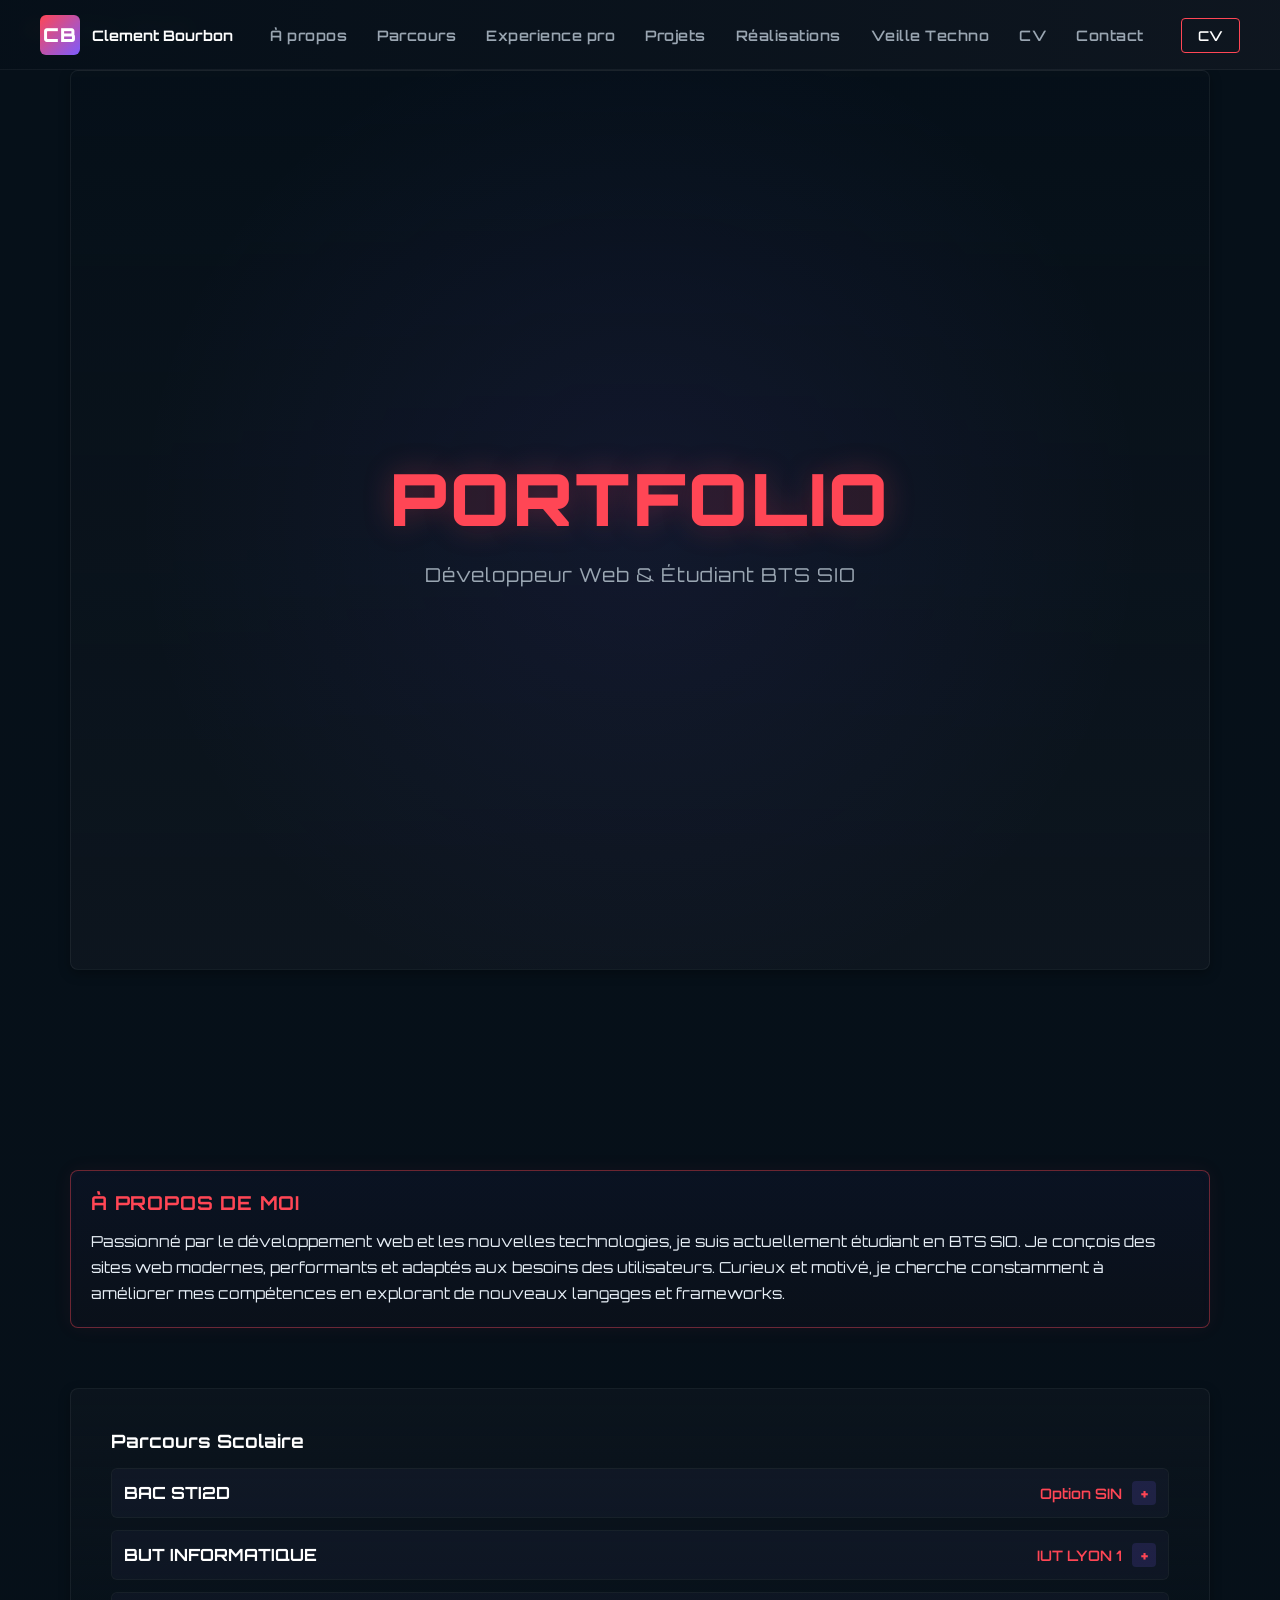
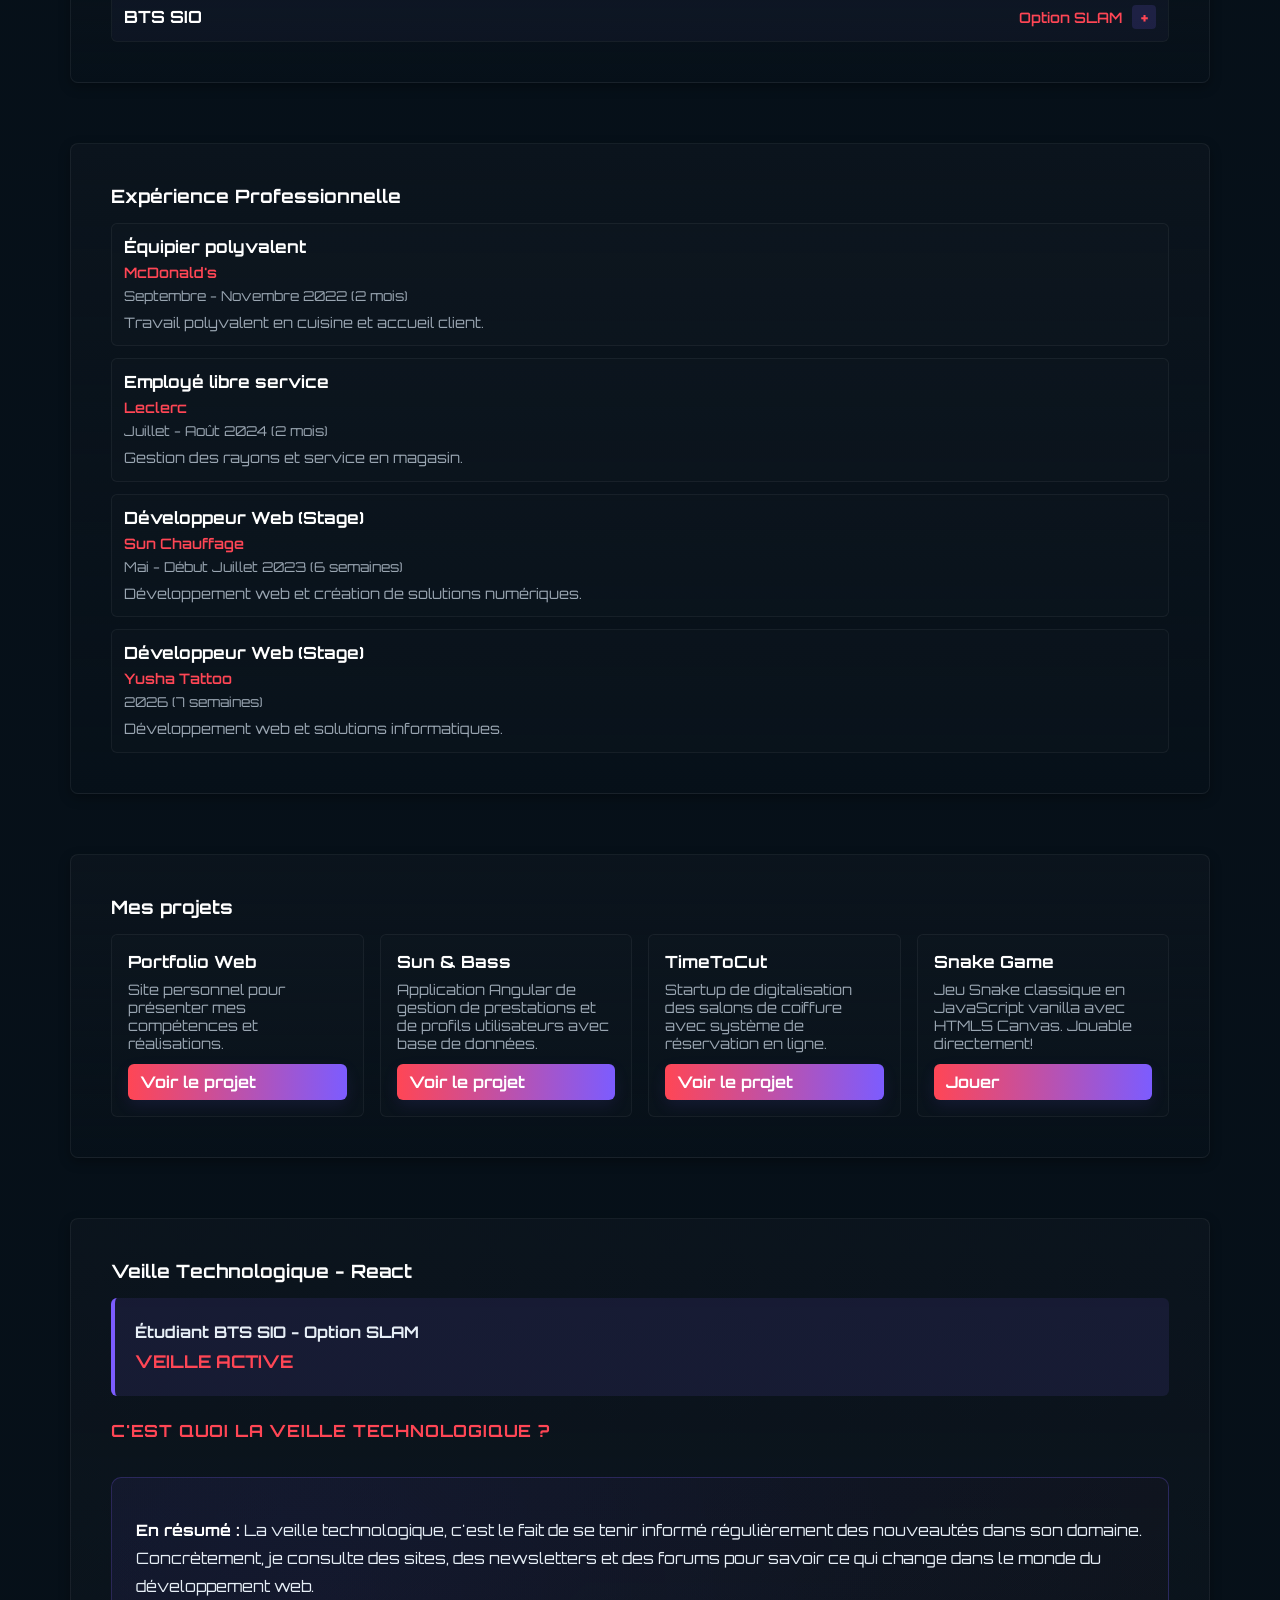
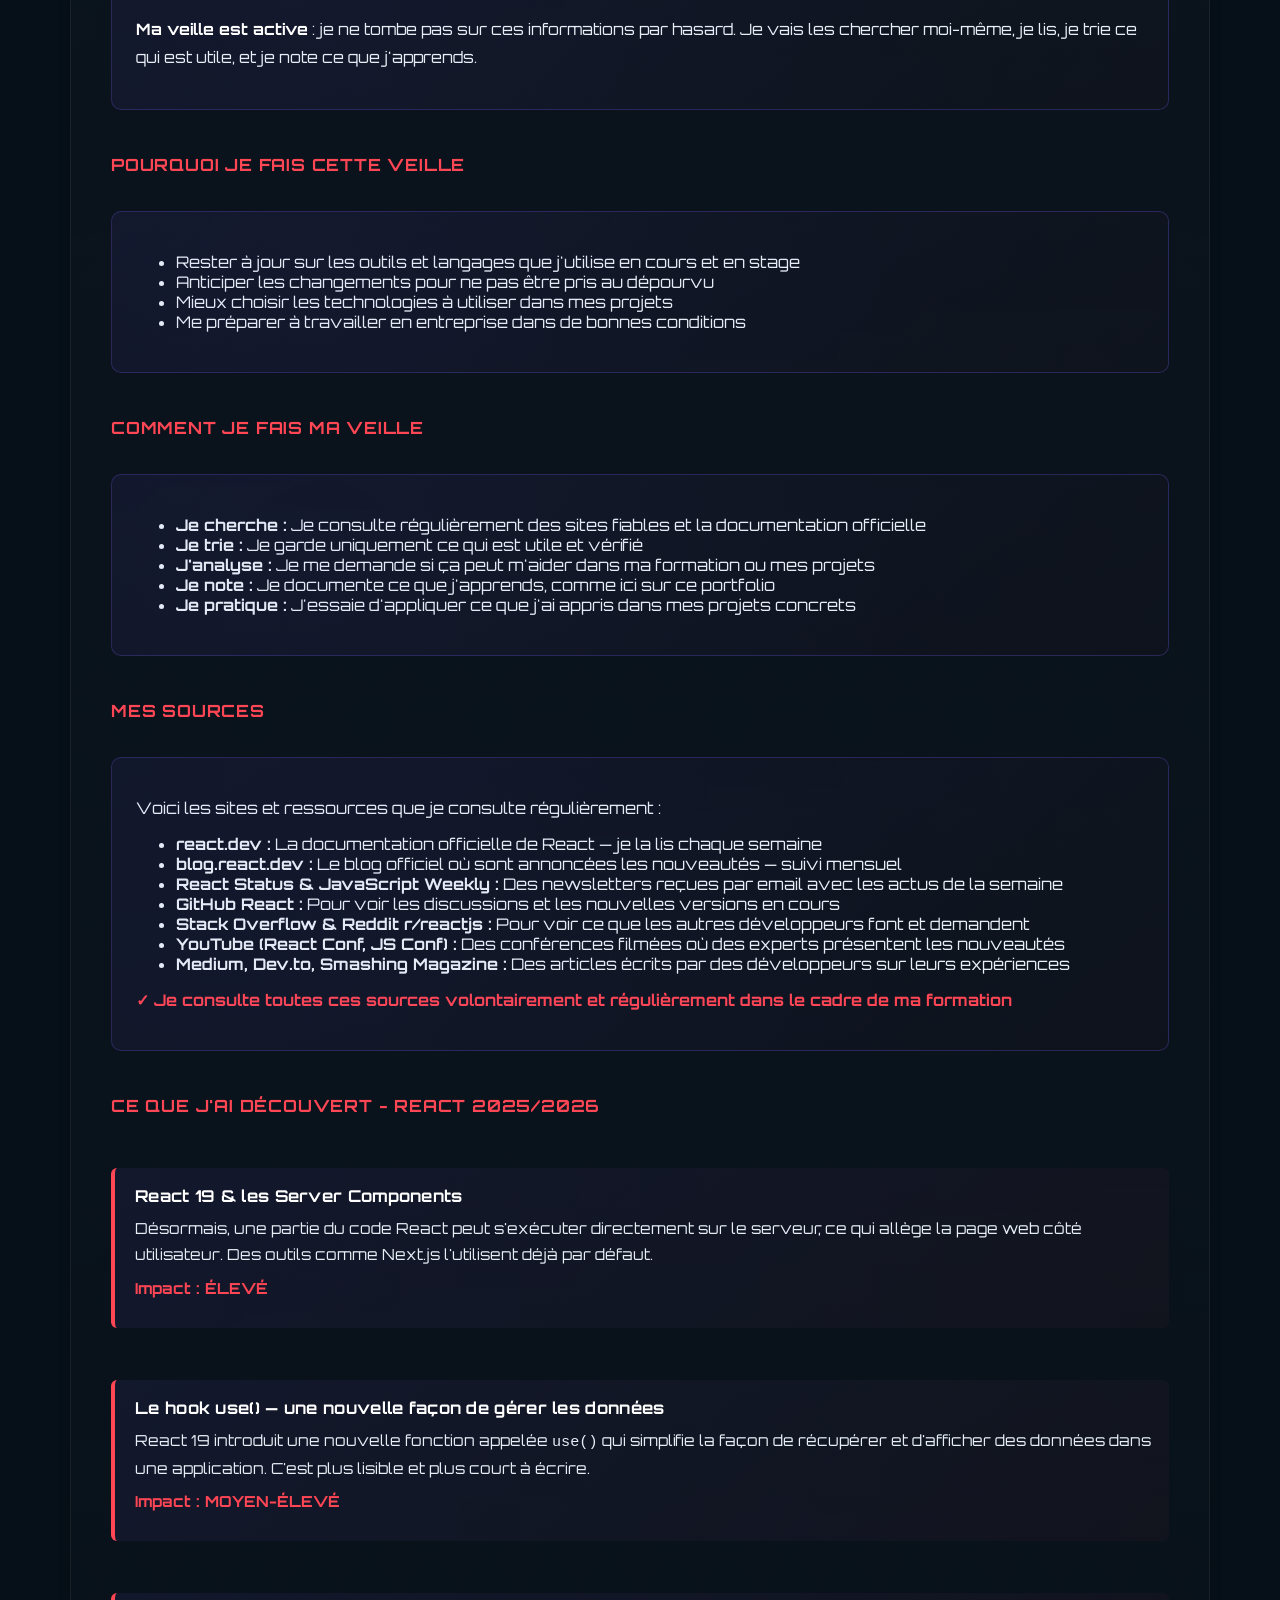
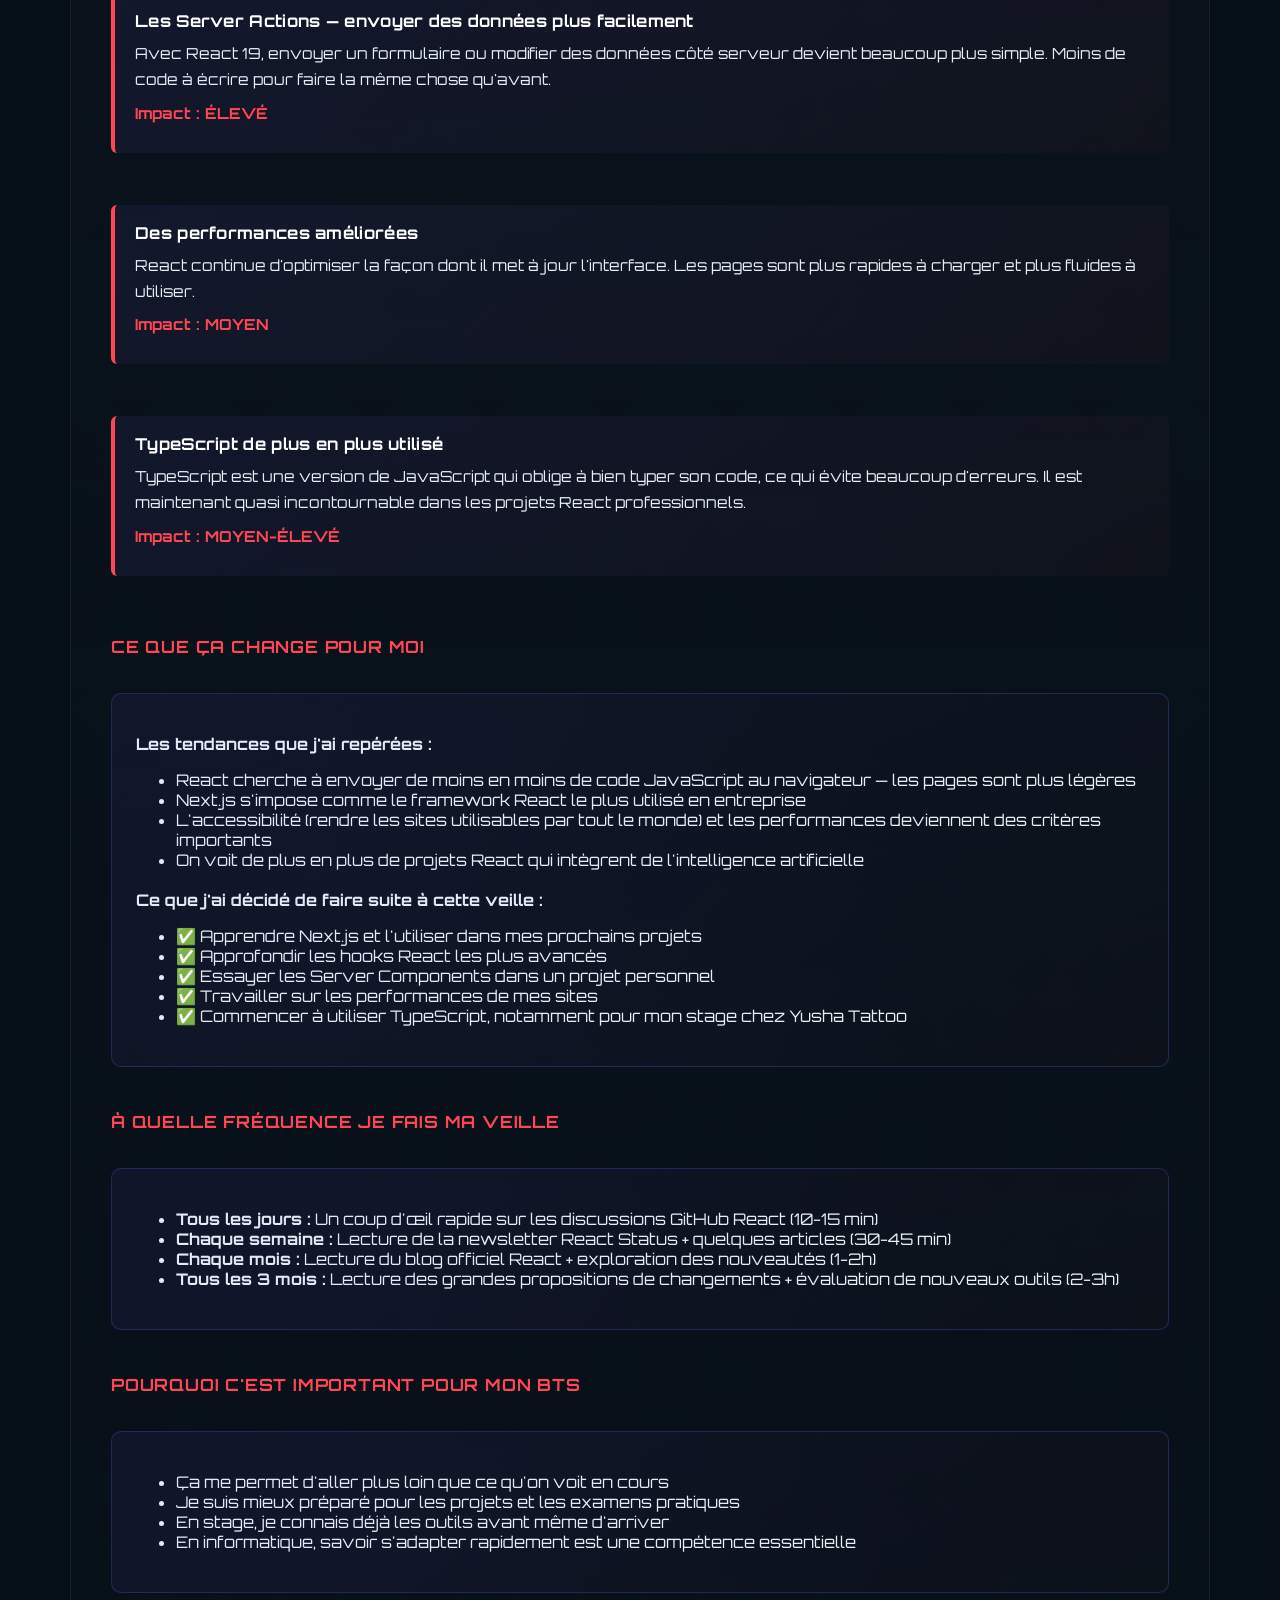
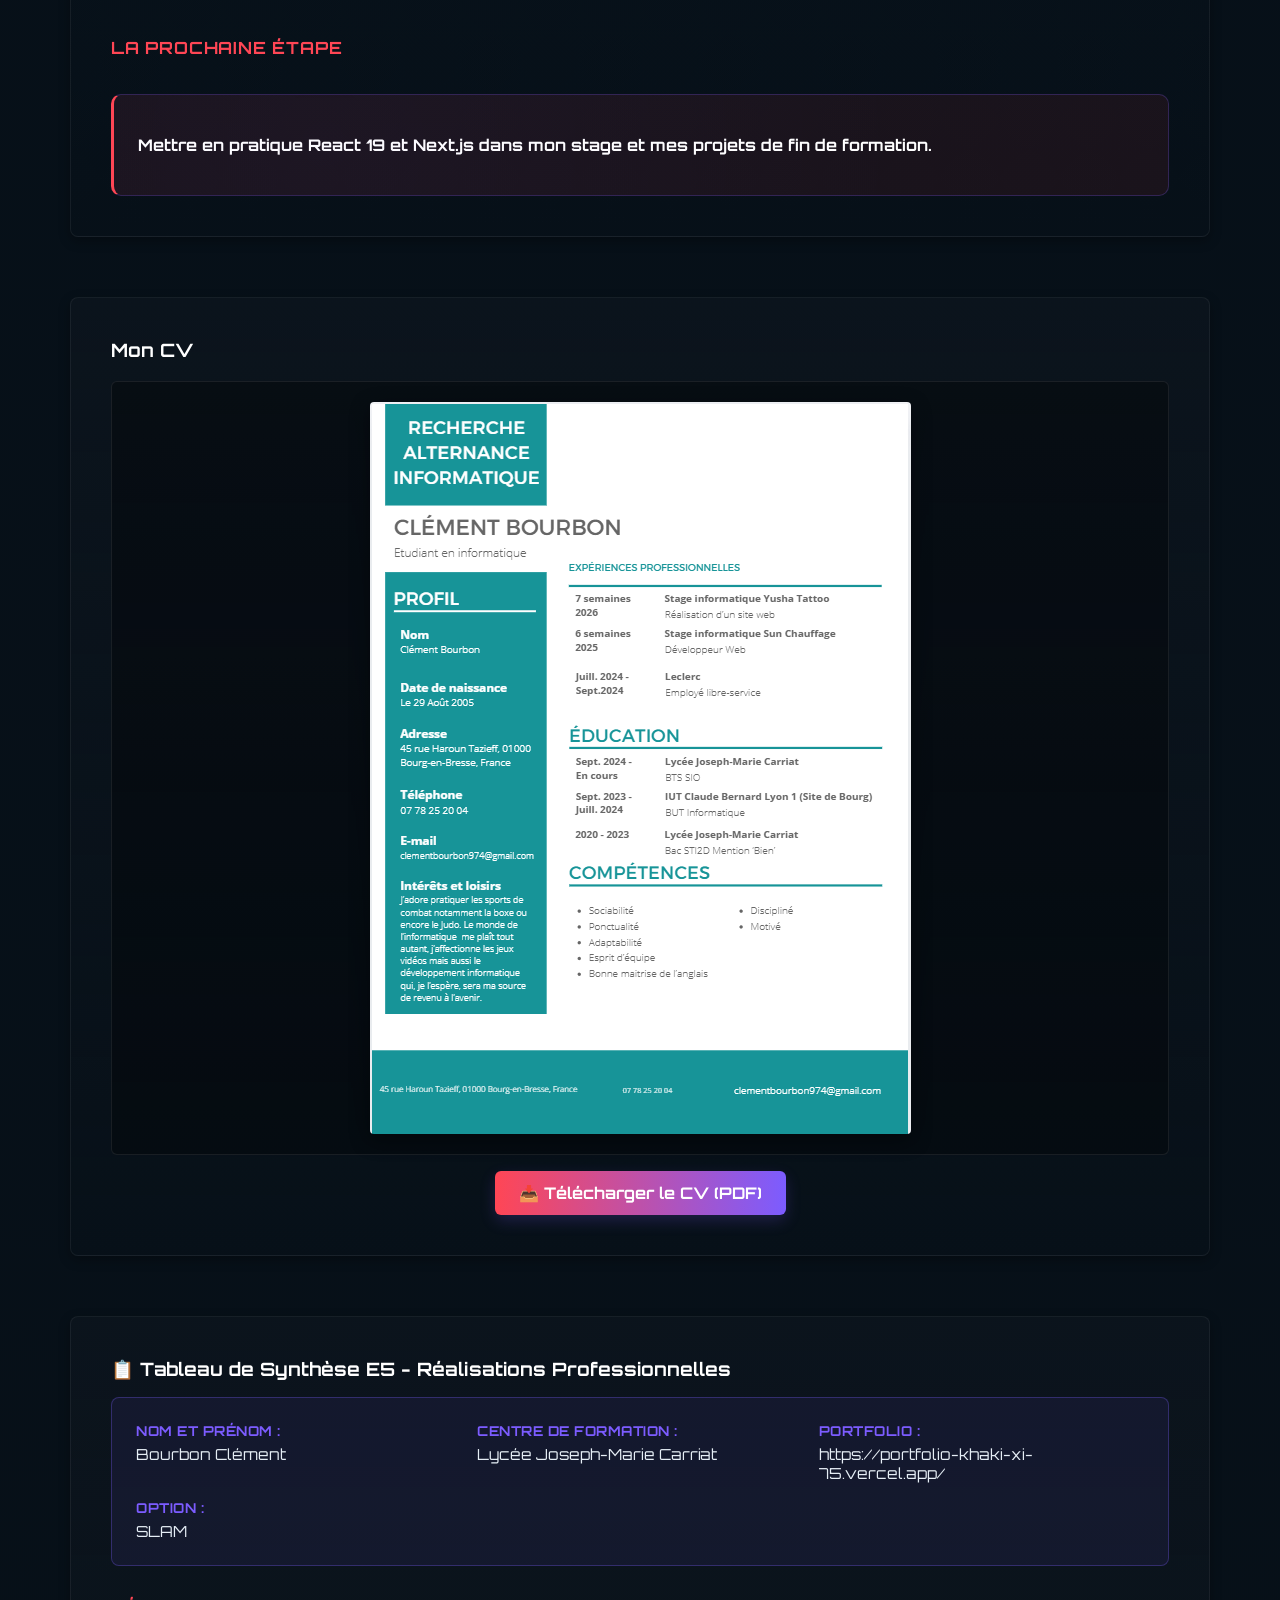
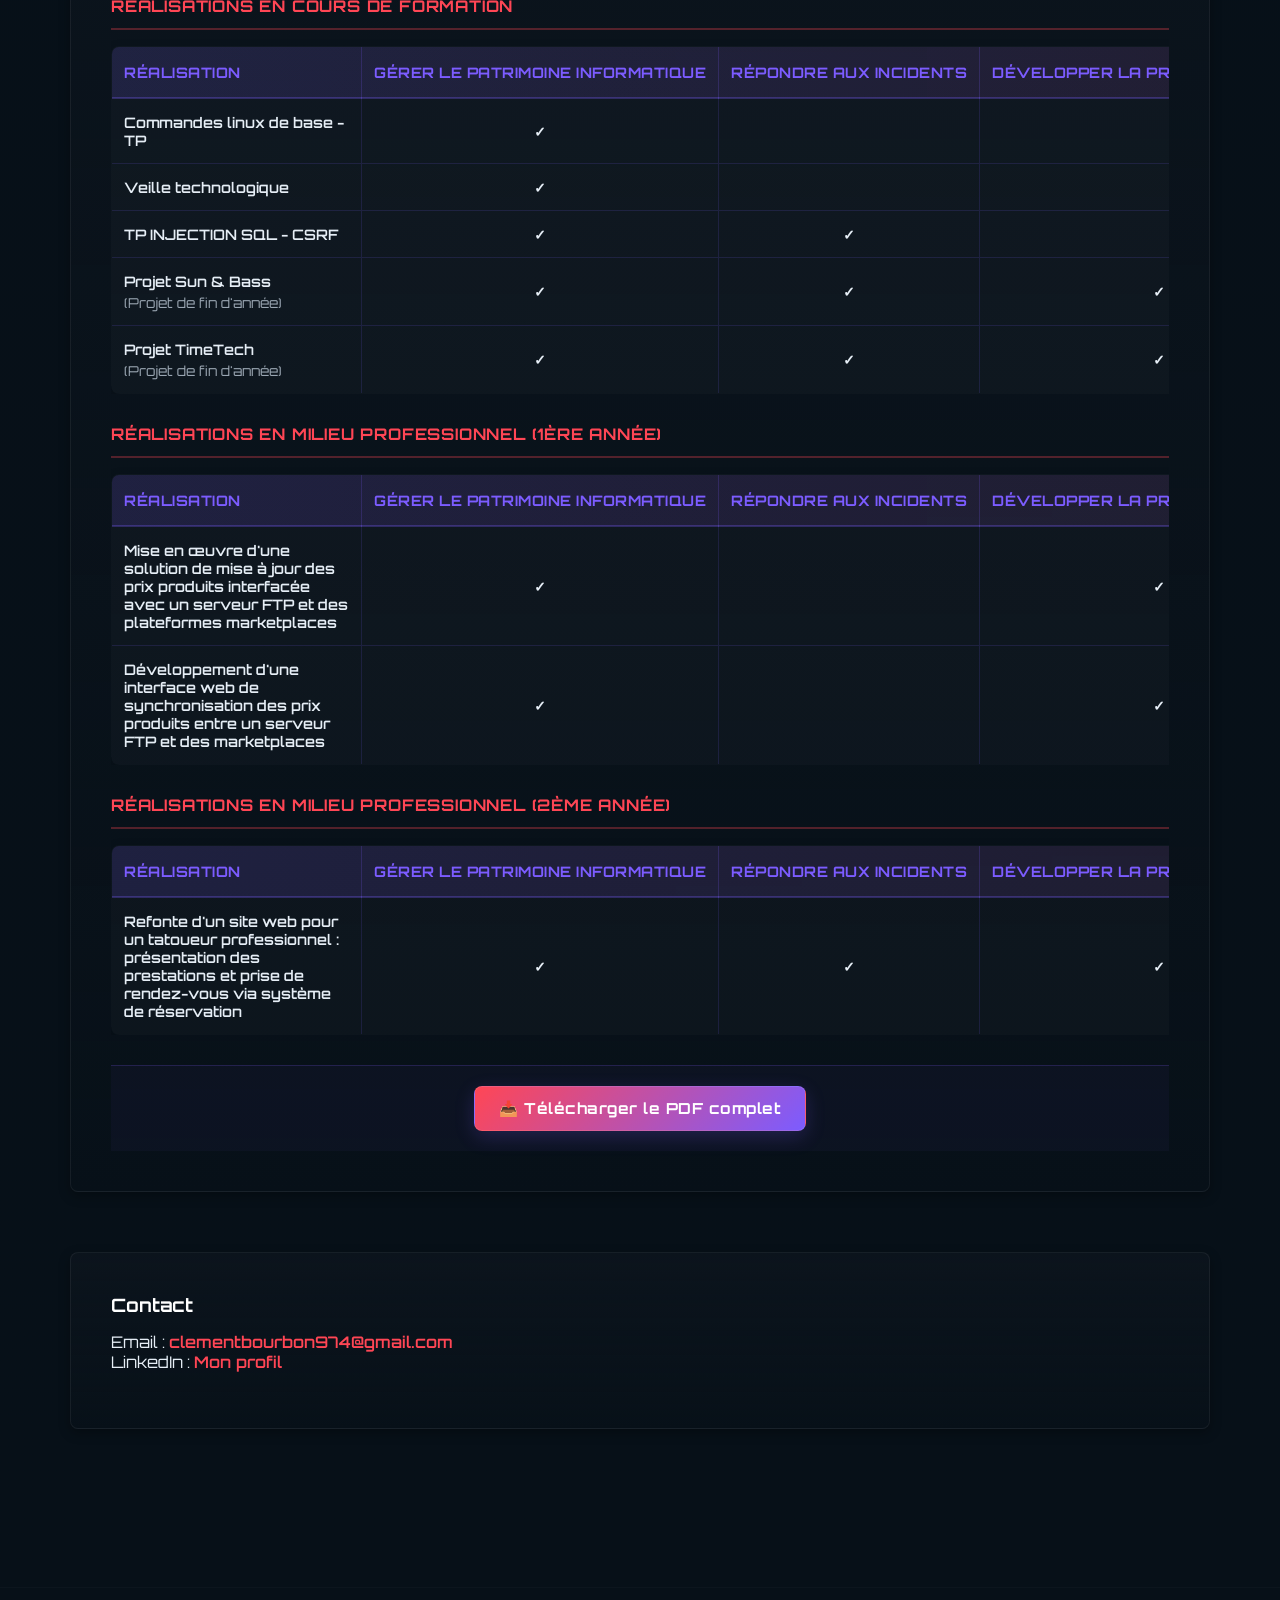
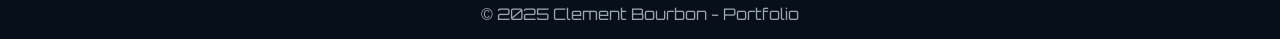
<file: index.html>
<!DOCTYPE html>
<html lang="fr">
<head>
    <meta charset="UTF-8">
    <title>Mon Portfolio</title>
    <meta name="viewport" content="width=device-width, initial-scale=1">
    <link rel="stylesheet" href="styles.css">
    <link href="https://fonts.googleapis.com/css2?family=Orbitron:wght@400;700;900&display=swap" rel="stylesheet">
</head>
<body>
    <div class="hud"><span class="ping">PING</span> 28ms · <span style="color:var(--muted)">FPS</span> 144</div>
    <nav class="top-nav">
        <div class="nav-left">
            <div class="logo">CB</div>
            <span class="logo-text">Clement Bourbon</span>
        </div>
        <div class="nav-center">
            <a href="#about">À propos</a>
            <a href="#education">Parcours</a>
            <a href="#experience">Experience pro</a>
            <a href="#projects">Projets</a>
            <a href="#realisations">Réalisations</a>
            <a href="#veille">Veille Techno</a>
            <a href="#cv">CV</a>
            <a href="#contact">Contact</a>
        </div>
        <div class="nav-right">
            <a href="#" class="nav-cta">CV</a>
        </div>
    </nav>
    
    <section class="hero">
        <div class="hero-content">
            <h1 class="hero-title">PORTFOLIO</h1>
            <p class="hero-subtitle">Développeur Web & Étudiant BTS SIO</p>
        </div>
    </section>

    <main>
    <section id="about" class="about-section">
        <h2>À propos de moi</h2>
        <p>
            Passionné par le développement web et les nouvelles technologies, je suis actuellement étudiant en BTS SIO. Je conçois des sites web modernes, performants et adaptés aux besoins des utilisateurs. Curieux et motivé, je cherche constamment à améliorer mes compétences en explorant de nouveaux langages et frameworks.
        </p>
    </section>

    <section id="education">
        <h2>Parcours Scolaire</h2>
        <div class="education-timeline">
            <div class="education-item" data-year="2022-2023">
                <div class="education-header">
                    <span class="education-title">BAC STI2D</span>
                    <span class="education-option">Option SIN</span>
                    <span class="education-toggle">+</span>
                </div>
                <div class="education-content">
                    <p>Diplôme : Baccalauréat Sciences et Technologies de l'Industrie et du Développement Durable</p>
                    <p>Spécialité : Systèmes d'Information et Numérique (SIN)</p>
                </div>
            </div>
            <div class="education-item" data-year="2023-2024">
                <div class="education-header">
                    <span class="education-title">BUT INFORMATIQUE</span>
                    <span class="education-option">IUT LYON 1</span>
                    <span class="education-toggle">+</span>
                </div>
                <div class="education-content">
                    <p>Bachelor universitaire de technologie en Informatique</p>
                    <p>IUT Lyon 1 - Première année du cursus</p>
                </div>
            </div>
            <div class="education-item" data-year="2024-2026">
                <div class="education-header">
                    <span class="education-title">BTS SIO</span>
                    <span class="education-option">Option SLAM</span>
                    <span class="education-toggle">+</span>
                </div>
                <div class="education-content">
                    <p>Brevet de Technicien Supérieur Services Informatiques aux Organisations</p>
                    <p>Option : Solutions Logicielles et Applications Métier (SLAM)</p>
                </div>
            </div>
        </div>
    </section>

    <section id="experience">
        <h2>Expérience Professionnelle</h2>
        <div class="experience-timeline">
            <div class="experience-item">
                <div class="experience-header">
                    <span class="experience-title">Équipier polyvalent</span>
                    <span class="experience-company">McDonald's</span>
                    <span class="experience-date">Septembre - Novembre 2022 (2 mois)</span>
                </div>
                <div class="experience-content">
                    <p>Travail polyvalent en cuisine et accueil client.</p>
                </div>
            </div>
            <div class="experience-item">
                <div class="experience-header">
                    <span class="experience-title">Employé libre service</span>
                    <span class="experience-company">Leclerc</span>
                    <span class="experience-date">Juillet - Août 2024 (2 mois)</span>
                </div>
                <div class="experience-content">
                    <p>Gestion des rayons et service en magasin.</p>
                </div>
            </div>
            <div class="experience-item">
                <div class="experience-header">
                    <span class="experience-title">Développeur Web (Stage)</span>
                    <span class="experience-company">Sun Chauffage</span>
                    <span class="experience-date">Mai - Début Juillet 2023 (6 semaines)</span>
                </div>
                <div class="experience-content">
                    <p>Développement web et création de solutions numériques.</p>
                </div>
            </div>
            <div class="experience-item">
                <div class="experience-header">
                    <span class="experience-title">Développeur Web (Stage)</span>
                    <span class="experience-company">Yusha Tattoo</span>
                    <span class="experience-date">2026 (7 semaines)</span>
                </div>
                <div class="experience-content">
                    <p>Développement web et solutions informatiques.</p>
                </div>
            </div>
        </div>
    </section>

    <section id="projects">
        <h2>Mes projets</h2>
        <div class="projects">
            <div class="project-card">
                <h3>Portfolio Web</h3>
                <p>Site personnel pour présenter mes compétences et réalisations.</p>
                <a class="btn-neon" href="#">Voir le projet</a>
            </div>
            <div class="project-card">
                <h3>Sun & Bass</h3>
                <p>Application Angular de gestion de prestations et de profils utilisateurs avec base de données.</p>
                <a class="btn-neon" href="sun-bass.html">Voir le projet</a>
            </div>
            <div class="project-card">
                <h3>TimeToCut</h3>
                <p>Startup de digitalisation des salons de coiffure avec système de réservation en ligne.</p>
                <a class="btn-neon" href="timetoCut.html">Voir le projet</a>
            </div>
            <div class="project-card">
                <h3>Snake Game</h3>
                <p>Jeu Snake classique en JavaScript vanilla avec HTML5 Canvas. Jouable directement!</p>
                <a class="btn-neon" href="snake.html">Jouer</a>
            </div>
        </div>
    </section>

    <section id="veille">
        <h2>Veille Technologique - React</h2>
        
        <div class="veille-intro">
            <p><strong>Étudiant BTS SIO - Option SLAM</strong></p>
            <p style="font-size: 1.1rem; color: var(--accent); font-weight: 700;"> VEILLE ACTIVE</p>
        </div>

        <div class="veille-section">
            <h3 class="veille-subtitle"> C'est quoi la veille technologique ?</h3>
            <div class="veille-card">
                <div class="veille-content">
                    <p><strong>En résumé :</strong> La veille technologique, c'est le fait de se tenir informé régulièrement des nouveautés dans son domaine. Concrètement, je consulte des sites, des newsletters et des forums pour savoir ce qui change dans le monde du développement web.</p>
                    
                    <p><strong>Ma veille est active</strong> : je ne tombe pas sur ces informations par hasard. Je vais les chercher moi-même, je lis, je trie ce qui est utile, et je note ce que j'apprends.</p>
                </div>
            </div>

            <h3 class="veille-subtitle"> Pourquoi je fais cette veille</h3>
            <div class="veille-card">
                <ul style="color: #e6eef6;">
                    <li>Rester à jour sur les outils et langages que j'utilise en cours et en stage</li>
                    <li>Anticiper les changements pour ne pas être pris au dépourvu</li>
                    <li>Mieux choisir les technologies à utiliser dans mes projets</li>
                    <li>Me préparer à travailler en entreprise dans de bonnes conditions</li>
                </ul>
            </div>

            <h3 class="veille-subtitle"> Comment je fais ma veille</h3>
            <div class="veille-card">
                <ul style="color: #e6eef6;">
                    <li><strong>Je cherche :</strong> Je consulte régulièrement des sites fiables et la documentation officielle</li>
                    <li><strong>Je trie :</strong> Je garde uniquement ce qui est utile et vérifié</li>
                    <li><strong>J'analyse :</strong> Je me demande si ça peut m'aider dans ma formation ou mes projets</li>
                    <li><strong>Je note :</strong> Je documente ce que j'apprends, comme ici sur ce portfolio</li>
                    <li><strong>Je pratique :</strong> J'essaie d'appliquer ce que j'ai appris dans mes projets concrets</li>
                </ul>
            </div>

            <h3 class="veille-subtitle"> Mes sources</h3>
            <div class="veille-card">
                <p style="margin-bottom: 12px;">Voici les sites et ressources que je consulte régulièrement :</p>
                <ul style="color: #e6eef6;">
                    <li><strong>react.dev :</strong> La documentation officielle de React — je la lis chaque semaine</li>
                    <li><strong>blog.react.dev :</strong> Le blog officiel où sont annoncées les nouveautés — suivi mensuel</li>
                    <li><strong>React Status & JavaScript Weekly :</strong> Des newsletters reçues par email avec les actus de la semaine</li>
                    <li><strong>GitHub React :</strong> Pour voir les discussions et les nouvelles versions en cours</li>
                    <li><strong>Stack Overflow & Reddit r/reactjs :</strong> Pour voir ce que les autres développeurs font et demandent</li>
                    <li><strong>YouTube (React Conf, JS Conf) :</strong> Des conférences filmées où des experts présentent les nouveautés</li>
                    <li><strong>Medium, Dev.to, Smashing Magazine :</strong> Des articles écrits par des développeurs sur leurs expériences</li>
                </ul>
                <p style="color: var(--accent); font-weight: 700; margin-top: 12px;">✓ Je consulte toutes ces sources volontairement et régulièrement dans le cadre de ma formation</p>
            </div>

            <h3 class="veille-subtitle"> Ce que j'ai découvert - React 2025/2026</h3>
            
            <div class="discovery-item">
                <h4>React 19 & les Server Components</h4>
                <p>Désormais, une partie du code React peut s'exécuter directement sur le serveur, ce qui allège la page web côté utilisateur. Des outils comme Next.js l'utilisent déjà par défaut.</p>
                <p style="color: var(--accent); font-weight: 700;">Impact : ÉLEVÉ</p>
            </div>

            <div class="discovery-item">
                <h4>Le hook use() — une nouvelle façon de gérer les données</h4>
                <p>React 19 introduit une nouvelle fonction appelée <code>use()</code> qui simplifie la façon de récupérer et d'afficher des données dans une application. C'est plus lisible et plus court à écrire.</p>
                <p style="color: var(--accent); font-weight: 700;">Impact : MOYEN-ÉLEVÉ</p>
            </div>

            <div class="discovery-item">
                <h4>Les Server Actions — envoyer des données plus facilement</h4>
                <p>Avec React 19, envoyer un formulaire ou modifier des données côté serveur devient beaucoup plus simple. Moins de code à écrire pour faire la même chose qu'avant.</p>
                <p style="color: var(--accent); font-weight: 700;">Impact : ÉLEVÉ</p>
            </div>

            <div class="discovery-item">
                <h4>Des performances améliorées</h4>
                <p>React continue d'optimiser la façon dont il met à jour l'interface. Les pages sont plus rapides à charger et plus fluides à utiliser.</p>
                <p style="color: var(--accent); font-weight: 700;">Impact : MOYEN</p>
            </div>

            <div class="discovery-item">
                <h4>TypeScript de plus en plus utilisé</h4>
                <p>TypeScript est une version de JavaScript qui oblige à bien typer son code, ce qui évite beaucoup d'erreurs. Il est maintenant quasi incontournable dans les projets React professionnels.</p>
                <p style="color: var(--accent); font-weight: 700;">Impact : MOYEN-ÉLEVÉ</p>
            </div>

            <h3 class="veille-subtitle"> Ce que ça change pour moi</h3>
            <div class="veille-card">
                <p><strong>Les tendances que j'ai repérées :</strong></p>
                <ul style="color: #e6eef6; margin-bottom: 20px;">
                    <li>React cherche à envoyer de moins en moins de code JavaScript au navigateur — les pages sont plus légères</li>
                    <li>Next.js s'impose comme le framework React le plus utilisé en entreprise</li>
                    <li>L'accessibilité (rendre les sites utilisables par tout le monde) et les performances deviennent des critères importants</li>
                    <li>On voit de plus en plus de projets React qui intègrent de l'intelligence artificielle</li>
                </ul>

                <p><strong>Ce que j'ai décidé de faire suite à cette veille :</strong></p>
                <ul style="color: #e6eef6;">
                    <li>✅ Apprendre Next.js et l'utiliser dans mes prochains projets</li>
                    <li>✅ Approfondir les hooks React les plus avancés</li>
                    <li>✅ Essayer les Server Components dans un projet personnel</li>
                    <li>✅ Travailler sur les performances de mes sites</li>
                    <li>✅ Commencer à utiliser TypeScript, notamment pour mon stage chez Yusha Tattoo</li>
                </ul>
            </div>

            <h3 class="veille-subtitle"> À quelle fréquence je fais ma veille</h3>
            <div class="veille-card">
                <ul style="color: #e6eef6;">
                    <li><strong>Tous les jours :</strong> Un coup d'œil rapide sur les discussions GitHub React (10-15 min)</li>
                    <li><strong>Chaque semaine :</strong> Lecture de la newsletter React Status + quelques articles (30-45 min)</li>
                    <li><strong>Chaque mois :</strong> Lecture du blog officiel React + exploration des nouveautés (1-2h)</li>
                    <li><strong>Tous les 3 mois :</strong> Lecture des grandes propositions de changements + évaluation de nouveaux outils (2-3h)</li>
                </ul>
            </div>

            <h3 class="veille-subtitle"> Pourquoi c'est important pour mon BTS</h3>
            <div class="veille-card">
                <ul style="color: #e6eef6;">
                    <li>Ça me permet d'aller plus loin que ce qu'on voit en cours</li>
                    <li>Je suis mieux préparé pour les projets et les examens pratiques</li>
                    <li>En stage, je connais déjà les outils avant même d'arriver</li>
                    <li>En informatique, savoir s'adapter rapidement est une compétence essentielle</li>
                </ul>
            </div>

            <h3 class="veille-subtitle"> La prochaine étape</h3>
            <div class="veille-card" style="background: rgba(255,70,85,0.08); border-left: 3px solid var(--accent);">
                <p style="color: #fff; font-weight: 700;">Mettre en pratique React 19 et Next.js dans mon stage et mes projets de fin de formation.</p>
            </div>
        </div>
    </section>

    <section id="cv">
        <h2>Mon CV</h2>
        <div class="cv-container">
            <div id="cv-viewer" class="cv-image-viewer">
                <img src="tkt.png" alt="Mon CV" class="cv-image">
            </div>
            <div class="cv-download" style="text-align: center;">
                <a href="BOURBON CLEMENT (1).pdf" download class="btn-download">📥 Télécharger le CV (PDF)</a>
            </div>
        </div>
    </section>

    <section id="realisations">
        <h2>📋 Tableau de Synthèse E5 - Réalisations Professionnelles</h2>
        
        <div class="synthese-header">
            <div class="synthese-info">
                <div class="info-row">
                    <span class="info-label">Nom et prénom :</span>
                    <span class="info-value">Bourbon Clément</span>
                </div>
                <div class="info-row">
                    <span class="info-label">Centre de formation :</span>
                    <span class="info-value">Lycée Joseph-Marie Carriat</span>
                </div>
                <div class="info-row">
                    <span class="info-label">Portfolio :</span>
                    <span class="info-value">https://portfolio-khaki-xi-75.vercel.app/</span>
                </div>
                <div class="info-row">
                    <span class="info-label">Option :</span>
                    <span class="info-value">SLAM</span>
                </div>
            </div>
        </div>

        <div class="realisations-table-wrapper">
            <h3 class="realisations-subtitle">Réalisations en cours de formation</h3>
            <table class="realisations-table">
                <thead>
                    <tr>
                        <th>Réalisation</th>
                        <th>Gérer le patrimoine informatique</th>
                        <th>Répondre aux incidents</th>
                        <th>Développer la présence en ligne</th>
                        <th>Travailler en mode projet</th>
                        <th>Mettre à disposition des utilisateurs</th>
                        <th>Organiser son développement</th>
                    </tr>
                </thead>
                <tbody>
                    <tr onclick="window.open('Commande linux de bas-TP.pdf', '_blank')" style="cursor: pointer;">
                        <td class="realization-name">Commandes linux de base - TP</td>
                        <td class="competence-cell">✓</td>
                        <td class="competence-cell"></td>
                        <td class="competence-cell"></td>
                        <td class="competence-cell"></td>
                        <td class="competence-cell"></td>
                        <td class="competence-cell">✓</td>
                    </tr>
                    <tr onclick="document.querySelector('#veille').scrollIntoView({ behavior: 'smooth' })" style="cursor: pointer;">
                        <td class="realization-name">Veille technologique</td>
                        <td class="competence-cell">✓</td>
                        <td class="competence-cell"></td>
                        <td class="competence-cell"></td>
                        <td class="competence-cell"></td>
                        <td class="competence-cell"></td>
                        <td class="competence-cell">✓</td>
                    </tr>
                    <tr onclick="window.open('CYBER_DVWA_PART_1.pdf', '_blank')" style="cursor: pointer;">
                        <td class="realization-name">TP INJECTION SQL - CSRF</td>
                        <td class="competence-cell">✓</td>
                        <td class="competence-cell">✓</td>
                        <td class="competence-cell"></td>
                        <td class="competence-cell"></td>
                        <td class="competence-cell"></td>
                        <td class="competence-cell">✓</td>
                    </tr>
                    <tr>
                        <td class="realization-name">Projet Sun & Bass<br><small>(Projet de fin d'année)</small></td>
                        <td class="competence-cell">✓</td>
                        <td class="competence-cell">✓</td>
                        <td class="competence-cell">✓</td>
                        <td class="competence-cell">✓</td>
                        <td class="competence-cell">✓</td>
                        <td class="competence-cell">✓</td>
                    </tr>
                    <tr>
                        <td class="realization-name">Projet TimeTech<br><small>(Projet de fin d'année)</small></td>
                        <td class="competence-cell">✓</td>
                        <td class="competence-cell">✓</td>
                        <td class="competence-cell">✓</td>
                        <td class="competence-cell">✓</td>
                        <td class="competence-cell">✓</td>
                        <td class="competence-cell">✓</td>
                    </tr>
                </tbody>
            </table>
        </div>

        <div class="realisations-table-wrapper">
            <h3 class="realisations-subtitle">Réalisations en milieu professionnel (1ère année)</h3>
            <table class="realisations-table">
                <thead>
                    <tr>
                        <th>Réalisation</th>
                        <th>Gérer le patrimoine informatique</th>
                        <th>Répondre aux incidents</th>
                        <th>Développer la présence en ligne</th>
                        <th>Travailler en mode projet</th>
                        <th>Mettre à disposition des utilisateurs</th>
                        <th>Organiser son développement</th>
                    </tr>
                </thead>
                <tbody>
                    <tr>
                        <td class="realization-name">Mise en œuvre d'une solution de mise à jour des prix produits interfacée avec un serveur FTP et des plateformes marketplaces</td>
                        <td class="competence-cell">✓</td>
                        <td class="competence-cell"></td>
                        <td class="competence-cell">✓</td>
                        <td class="competence-cell">✓</td>
                        <td class="competence-cell">✓</td>
                        <td class="competence-cell">✓</td>
                    </tr>
                    <tr>
                        <td class="realization-name">Développement d'une interface web de synchronisation des prix produits entre un serveur FTP et des marketplaces</td>
                        <td class="competence-cell">✓</td>
                        <td class="competence-cell"></td>
                        <td class="competence-cell">✓</td>
                        <td class="competence-cell">✓</td>
                        <td class="competence-cell">✓</td>
                        <td class="competence-cell">✓</td>
                    </tr>
                </tbody>
            </table>
        </div>

        <div class="realisations-table-wrapper">
            <h3 class="realisations-subtitle">Réalisations en milieu professionnel (2ème année)</h3>
            <table class="realisations-table">
                <thead>
                    <tr>
                        <th>Réalisation</th>
                        <th>Gérer le patrimoine informatique</th>
                        <th>Répondre aux incidents</th>
                        <th>Développer la présence en ligne</th>
                        <th>Travailler en mode projet</th>
                        <th>Mettre à disposition des utilisateurs</th>
                        <th>Organiser son développement</th>
                    </tr>
                </thead>
                <tbody>
                    <tr>
                        <td class="realization-name">Refonte d'un site web pour un tatoueur professionnel : présentation des prestations et prise de rendez-vous via système de réservation</td>
                        <td class="competence-cell">✓</td>
                        <td class="competence-cell">✓</td>
                        <td class="competence-cell">✓</td>
                        <td class="competence-cell">✓</td>
                        <td class="competence-cell">✓</td>
                        <td class="competence-cell">✓</td>
                    </tr>
                </tbody>
            </table>
        </div>

        <div class="pdf-actions" style="text-align: center; margin-top: 20px;">
            <a href="BTS_SIO_Annexe_VI.5_Epreuve E5 - Tableau de synthe.se_2026.pdf" download class="btn-download-pdf">
                📥 Télécharger le PDF complet
            </a>
        </div>
    </section>

    <section id="contact">
        <h2>Contact</h2>
        <p>
            Email : <a href="mailto:clementbourbon974@gmail.com">clementbourbon974@gmail.com</a><br>
            LinkedIn : <a href="https://www.linkedin.com/in/cl%C3%A9ment-bourbon-927800270/">Mon profil</a>
        </p>
    </section>
    </main>
    <footer>
        &copy; 2025 Clement Bourbon - Portfolio
    </footer>
    <script>
        // Education accordion toggle
        document.querySelectorAll('.education-item').forEach(item => {
            item.addEventListener('click', function() {
                this.classList.toggle('active');
            });
        });

        // Stagger animations on scroll with Intersection Observer
        const observerOptions = {
            threshold: 0.1,
            rootMargin: '0px 0px -50px 0px'
        };

        const observer = new IntersectionObserver((entries) => {
            entries.forEach(entry => {
                if (entry.isIntersecting) {
                    entry.target.style.opacity = '1';
                    entry.target.style.animation = entry.target.dataset.animation || 'fadeInUp .7s ease-out forwards';
                    observer.unobserve(entry.target);
                }
            });
        }, observerOptions);

        // Observe education items for animation
        document.querySelectorAll('.education-item').forEach((item, index) => {
            item.style.opacity = '0';
            item.style.animation = `fadeInUp .6s ease-out ${0.05 * index}s forwards`;
        });
    </script>
</body>
</html>
</file>
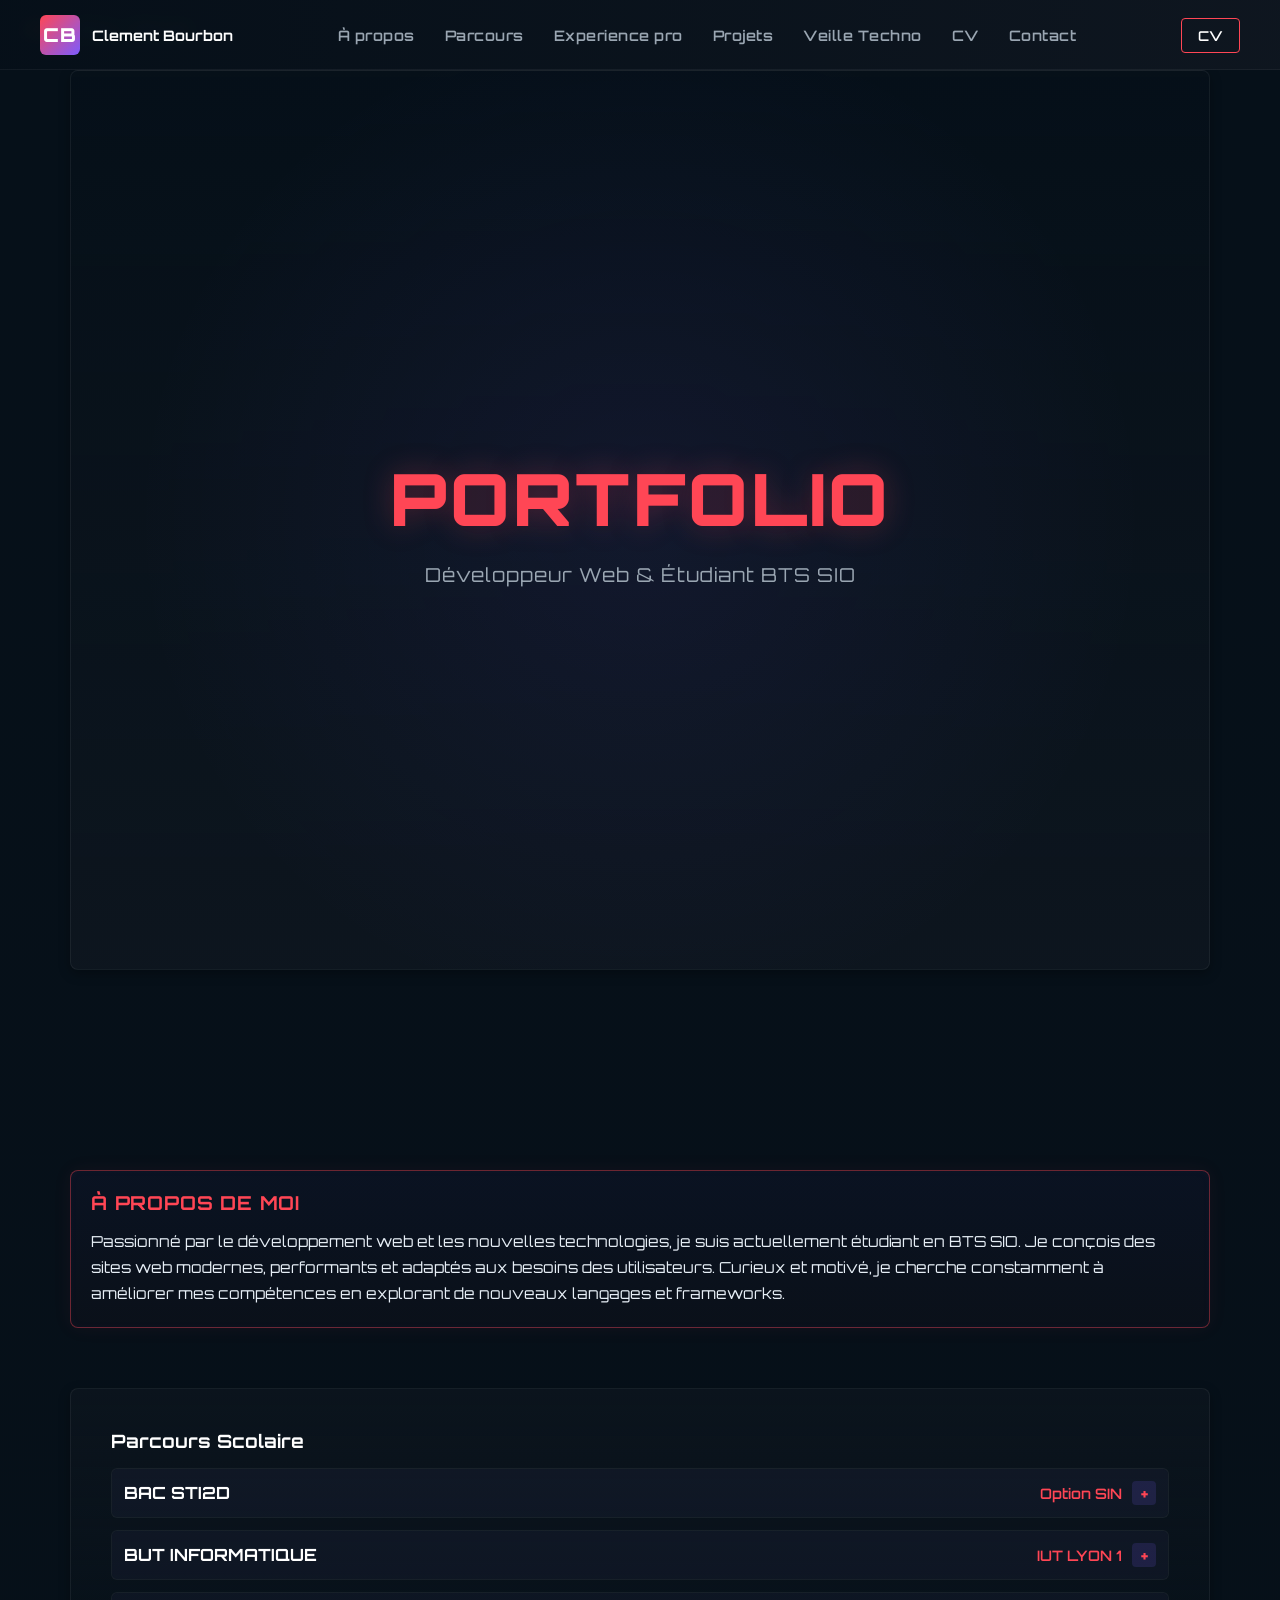
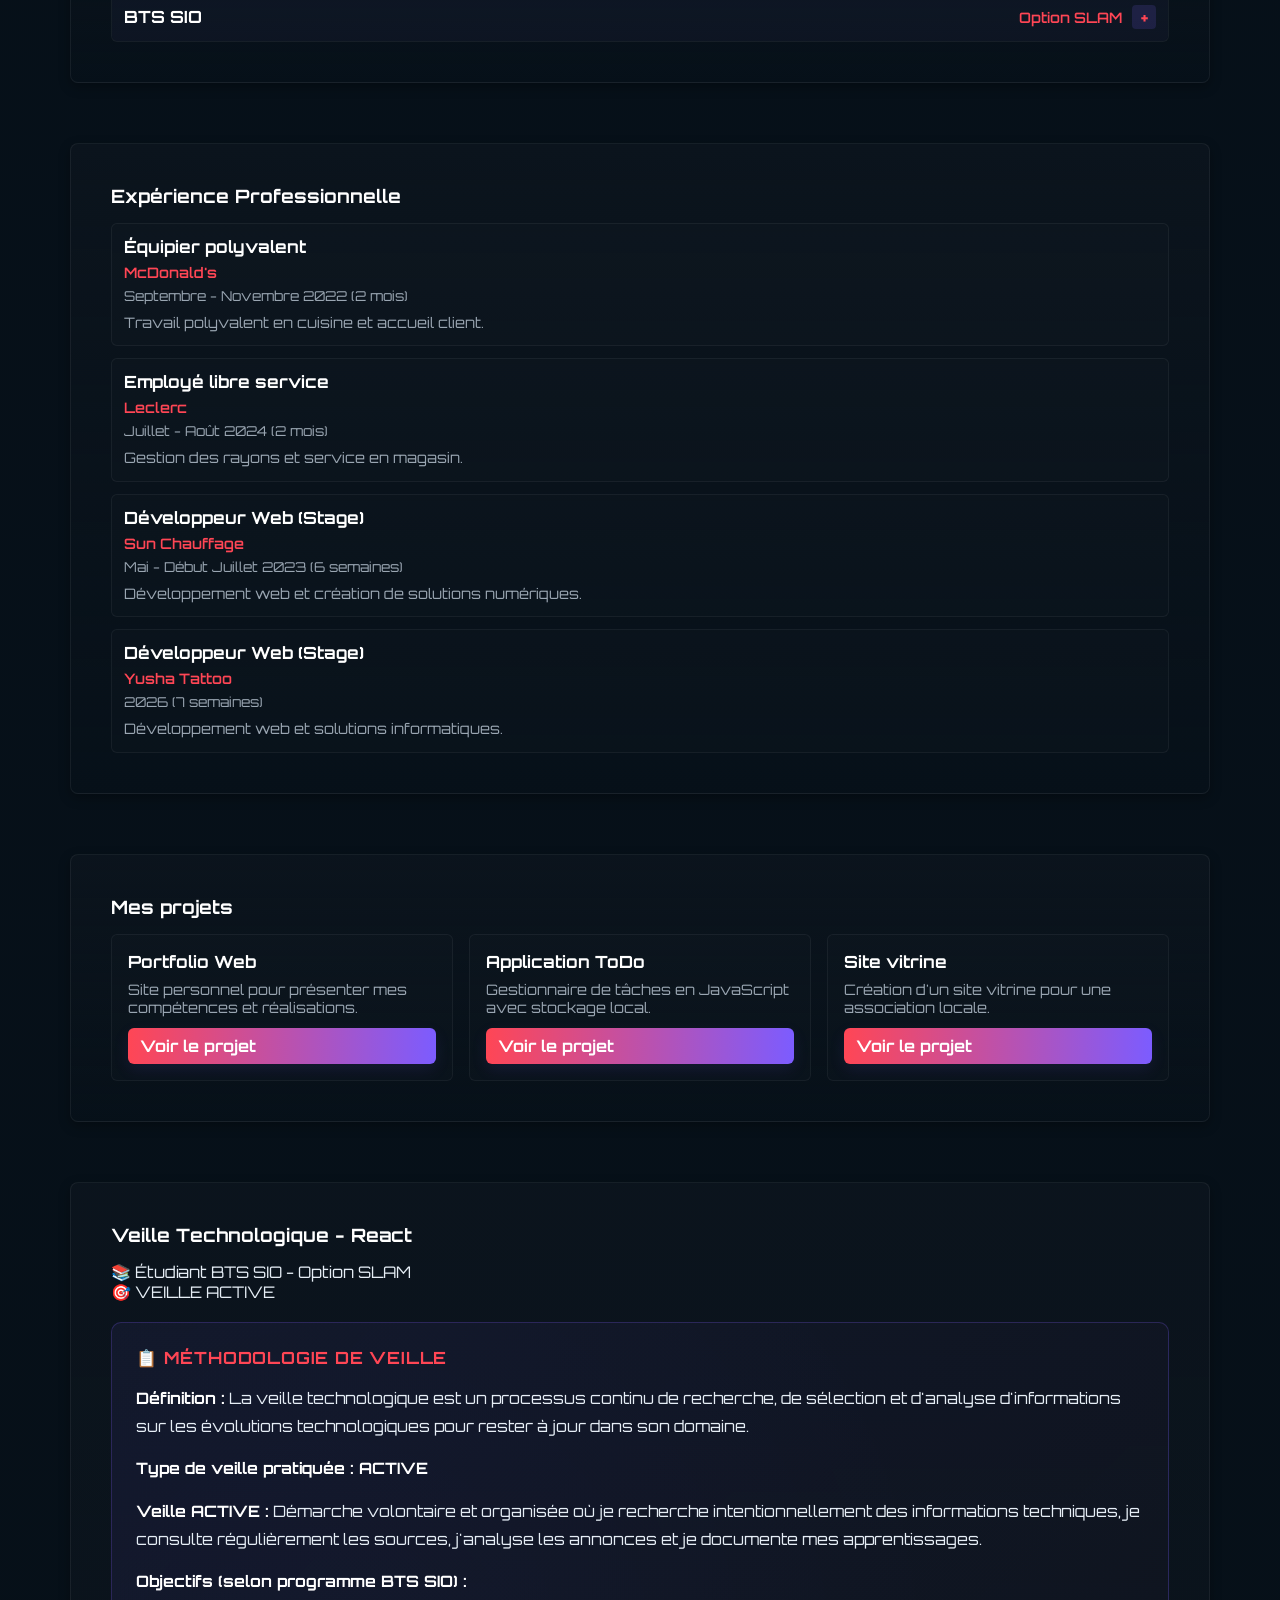
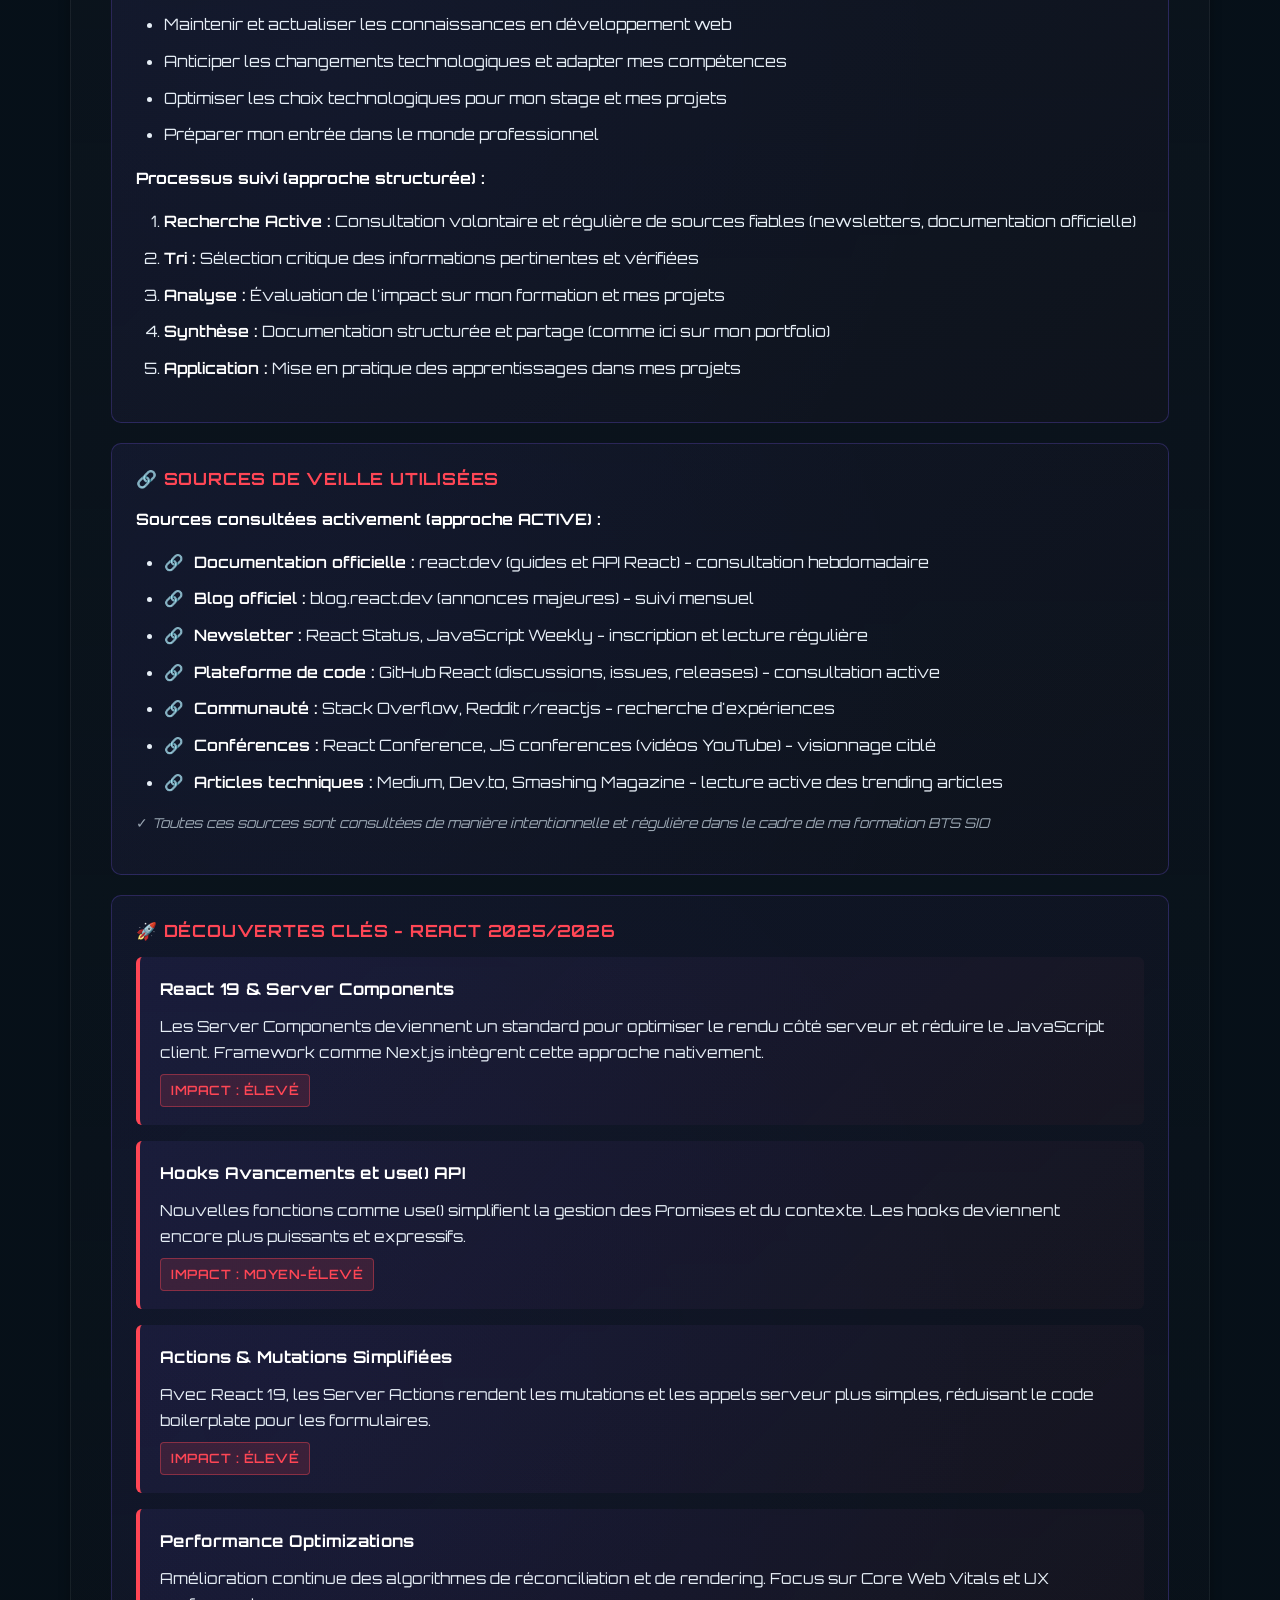
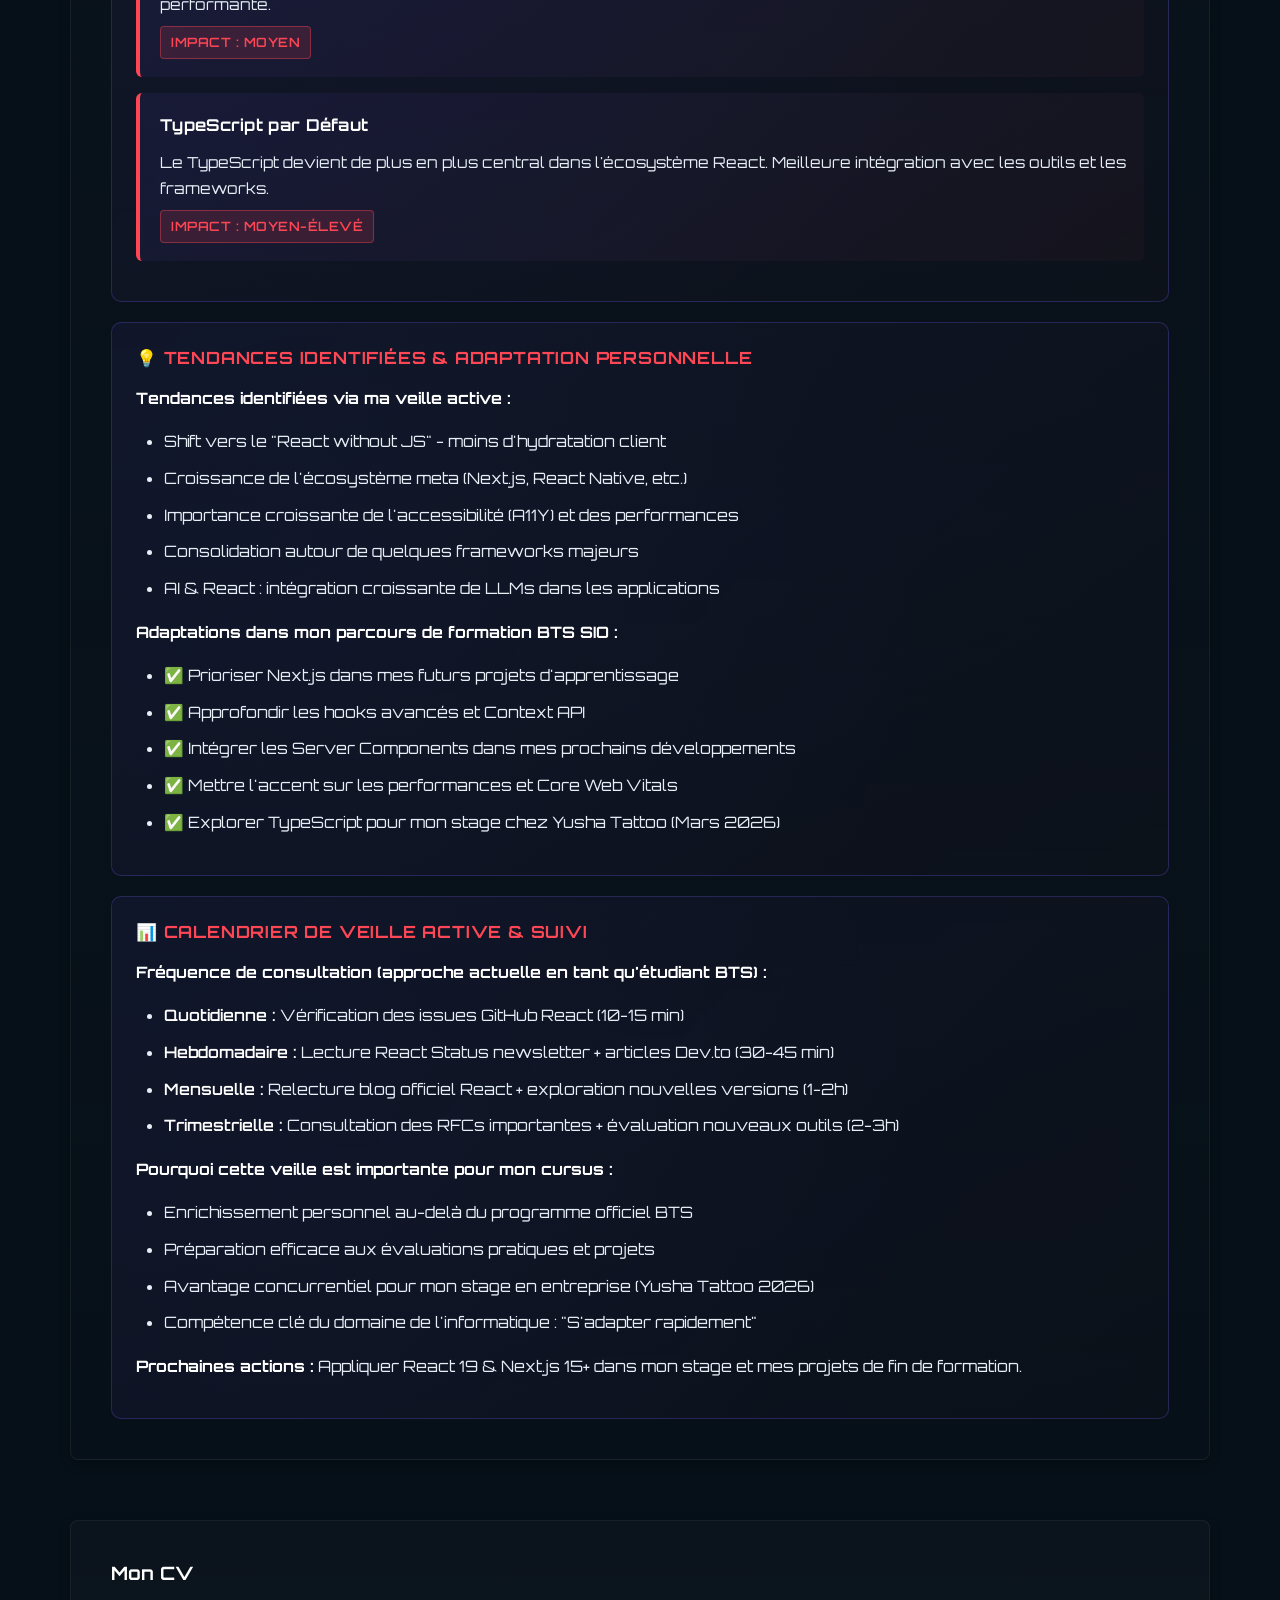
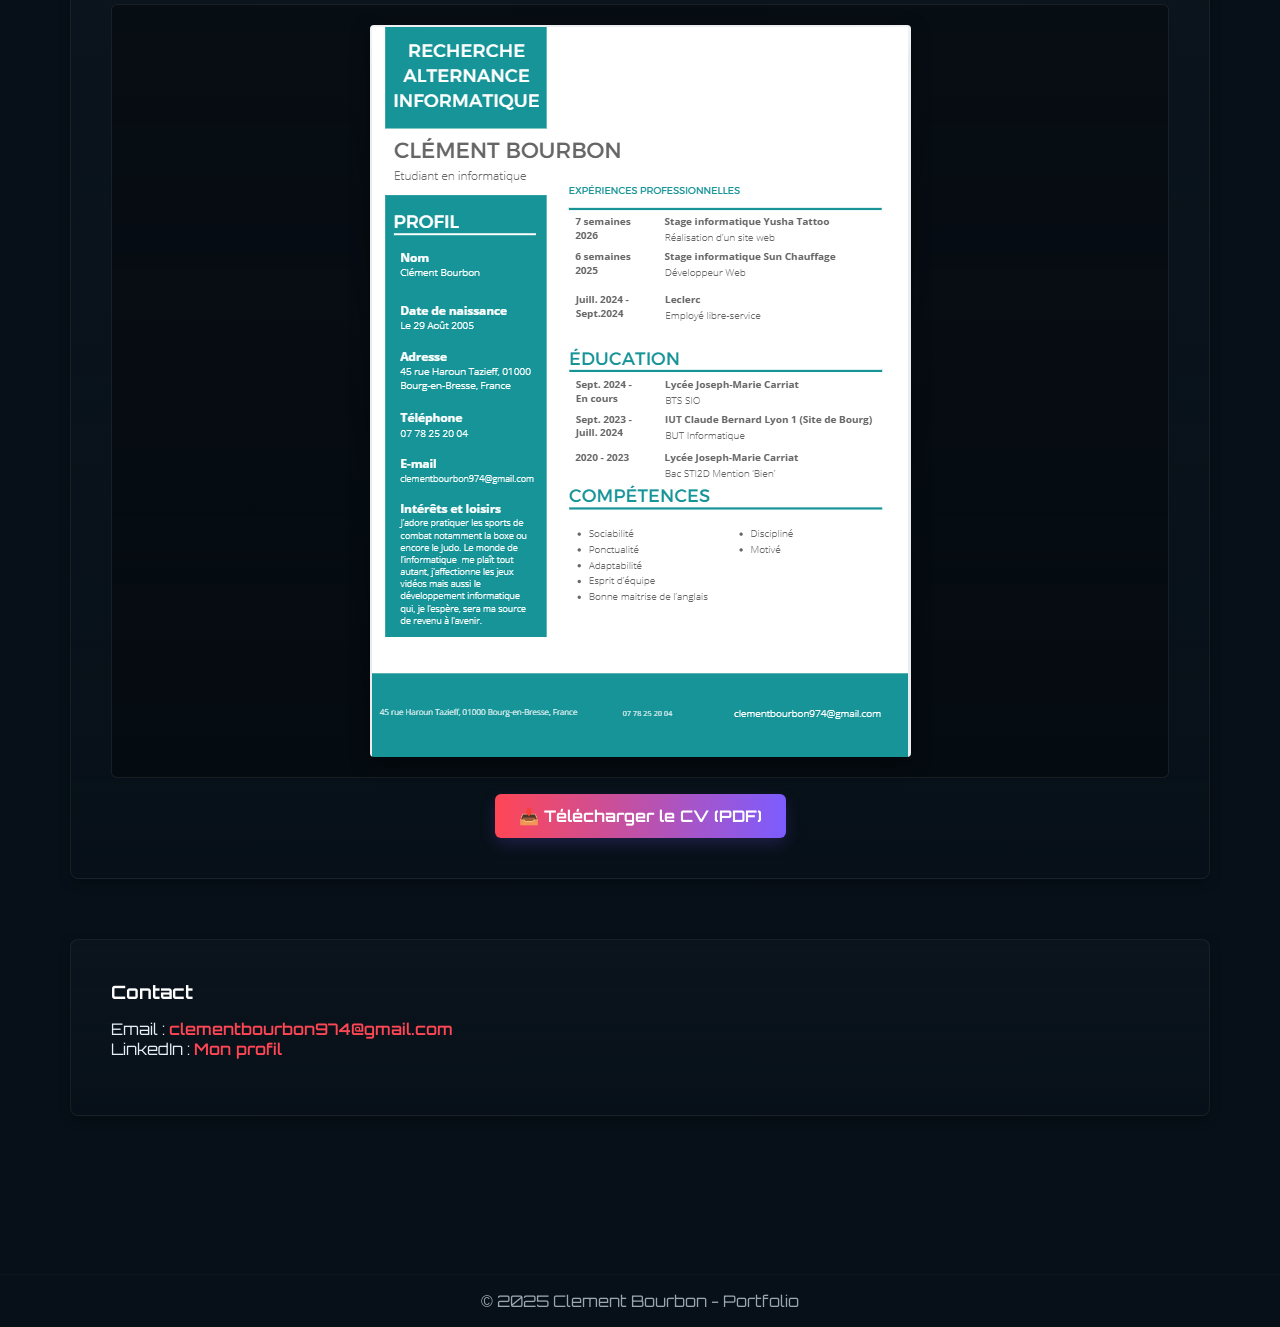
<file: portfol.html>
<!DOCTYPE html>
<html lang="fr">
<head>
    <meta charset="UTF-8">
    <title>Mon Portfolio</title>
    <meta name="viewport" content="width=device-width, initial-scale=1">
    <link rel="stylesheet" href="styles.css">
    <link href="https://fonts.googleapis.com/css2?family=Orbitron:wght@400;700;900&display=swap" rel="stylesheet">
</head>
<body>
    <div class="hud"><span class="ping">PING</span> 28ms · <span style="color:var(--muted)">FPS</span> 144</div>
    <nav class="top-nav">
        <div class="nav-left">
            <div class="logo">CB</div>
            <span class="logo-text">Clement Bourbon</span>
        </div>
        <div class="nav-center">
            <a href="#about">À propos</a>
            <a href="#education">Parcours</a>
            <a href="#experience">Experience pro</a>
            <a href="#projects">Projets</a>
            <a href="#veille">Veille Techno</a>
            <a href="#cv">CV</a>
            <a href="#contact">Contact</a>
        </div>
        <div class="nav-right">
            <a href="#" class="nav-cta">CV</a>
        </div>
    </nav>
    
    <section class="hero">
        <div class="hero-content">
            <h1 class="hero-title">PORTFOLIO</h1>
            <p class="hero-subtitle">Développeur Web & Étudiant BTS SIO</p>
        </div>
    </section>

    <main>
    <section id="about" class="about-section">
        <h2>À propos de moi</h2>
        <p>
            Passionné par le développement web et les nouvelles technologies, je suis actuellement étudiant en BTS SIO. Je conçois des sites web modernes, performants et adaptés aux besoins des utilisateurs. Curieux et motivé, je cherche constamment à améliorer mes compétences en explorant de nouveaux langages et frameworks.
        </p>
    </section>

    <section id="education">
        <h2>Parcours Scolaire</h2>
        <div class="education-timeline">
            <div class="education-item" data-year="2022-2023">
                <div class="education-header">
                    <span class="education-title">BAC STI2D</span>
                    <span class="education-option">Option SIN</span>
                    <span class="education-toggle">+</span>
                </div>
                <div class="education-content">
                    <p>Diplôme : Baccalauréat Sciences et Technologies de l'Industrie et du Développement Durable</p>
                    <p>Spécialité : Systèmes d'Information et Numérique (SIN)</p>
                </div>
            </div>
            <div class="education-item" data-year="2023-2024">
                <div class="education-header">
                    <span class="education-title">BUT INFORMATIQUE</span>
                    <span class="education-option">IUT LYON 1</span>
                    <span class="education-toggle">+</span>
                </div>
                <div class="education-content">
                    <p>Bachelor universitaire de technologie en Informatique</p>
                    <p>IUT Lyon 1 - Première année du cursus</p>
                </div>
            </div>
            <div class="education-item" data-year="2024-2026">
                <div class="education-header">
                    <span class="education-title">BTS SIO</span>
                    <span class="education-option">Option SLAM</span>
                    <span class="education-toggle">+</span>
                </div>
                <div class="education-content">
                    <p>Brevet de Technicien Supérieur Services Informatiques aux Organisations</p>
                    <p>Option : Solutions Logicielles et Applications Métier (SLAM)</p>
                </div>
            </div>
        </div>
    </section>

    <section id="experience">
        <h2>Expérience Professionnelle</h2>
        <div class="experience-timeline">
            <div class="experience-item">
                <div class="experience-header">
                    <span class="experience-title">Équipier polyvalent</span>
                    <span class="experience-company">McDonald's</span>
                    <span class="experience-date">Septembre - Novembre 2022 (2 mois)</span>
                </div>
                <div class="experience-content">
                    <p>Travail polyvalent en cuisine et accueil client.</p>
                </div>
            </div>
            <div class="experience-item">
                <div class="experience-header">
                    <span class="experience-title">Employé libre service</span>
                    <span class="experience-company">Leclerc</span>
                    <span class="experience-date">Juillet - Août 2024 (2 mois)</span>
                </div>
                <div class="experience-content">
                    <p>Gestion des rayons et service en magasin.</p>
                </div>
            </div>
            <div class="experience-item">
                <div class="experience-header">
                    <span class="experience-title">Développeur Web (Stage)</span>
                    <span class="experience-company">Sun Chauffage</span>
                    <span class="experience-date">Mai - Début Juillet 2023 (6 semaines)</span>
                </div>
                <div class="experience-content">
                    <p>Développement web et création de solutions numériques.</p>
                </div>
            </div>
            <div class="experience-item">
                <div class="experience-header">
                    <span class="experience-title">Développeur Web (Stage)</span>
                    <span class="experience-company">Yusha Tattoo</span>
                    <span class="experience-date">2026 (7 semaines)</span>
                </div>
                <div class="experience-content">
                    <p>Développement web et solutions informatiques.</p>
                </div>
            </div>
        </div>
    </section>

    <section id="projects">
        <h2>Mes projets</h2>
        <div class="projects">
            <div class="project-card">
                <h3>Portfolio Web</h3>
                <p>Site personnel pour présenter mes compétences et réalisations.</p>
                <a class="btn-neon" href="#">Voir le projet</a>
            </div>
            <div class="project-card">
                <h3>Application ToDo</h3>
                <p>Gestionnaire de tâches en JavaScript avec stockage local.</p>
                <a class="btn-neon" href="#">Voir le projet</a>
            </div>
            <div class="project-card">
                <h3>Site vitrine</h3>
                <p>Création d'un site vitrine pour une association locale.</p>
                <a class="btn-neon" href="#">Voir le projet</a>
            </div>
        </div>
    </section>

    <section id="veille">
        <h2>Veille Technologique - React</h2>
        <div class="veille-header">
            <div class="veille-badge">📚 Étudiant BTS SIO - Option SLAM</div>
            <div class="veille-type-badge active">🎯 VEILLE ACTIVE</div>
        </div>
        
        <div class="veille-section">
            <div class="veille-card">
                <h3 class="veille-subtitle">📋 Méthodologie de Veille</h3>
                <div class="veille-content">
                    <p><strong>Définition :</strong> La veille technologique est un processus continu de recherche, de sélection et d'analyse d'informations sur les évolutions technologiques pour rester à jour dans son domaine.</p>
                    
                    <p><strong>Type de veille pratiquée : ACTIVE</strong></p>
                    <div class="veille-info-box">
                        <p><strong>Veille ACTIVE :</strong> Démarche volontaire et organisée où je recherche intentionnellement des informations techniques, je consulte régulièrement les sources, j'analyse les annonces et je documente mes apprentissages.</p>
                    </div>
                    
                    <p><strong>Objectifs (selon programme BTS SIO) :</strong></p>
                    <ul>
                        <li>Maintenir et actualiser les connaissances en développement web</li>
                        <li>Anticiper les changements technologiques et adapter mes compétences</li>
                        <li>Optimiser les choix technologiques pour mon stage et mes projets</li>
                        <li>Préparer mon entrée dans le monde professionnel</li>
                    </ul>
                    
                    <p><strong>Processus suivi (approche structurée) :</strong></p>
                    <ol>
                        <li><strong>Recherche Active :</strong> Consultation volontaire et régulière de sources fiables (newsletters, documentation officielle)</li>
                        <li><strong>Tri :</strong> Sélection critique des informations pertinentes et vérifiées</li>
                        <li><strong>Analyse :</strong> Évaluation de l'impact sur mon formation et mes projets</li>
                        <li><strong>Synthèse :</strong> Documentation structurée et partage (comme ici sur mon portfolio)</li>
                        <li><strong>Application :</strong> Mise en pratique des apprentissages dans mes projets</li>
                    </ol>
                </div>
            </div>

            <div class="veille-card">
                <h3 class="veille-subtitle">🔗 Sources de Veille Utilisées</h3>
                <div class="veille-content">
                    <p><strong>Sources consultées activement (approche ACTIVE) :</strong></p>
                    <ul class="sources-list">
                        <li class="active-source"><strong>Documentation officielle :</strong> react.dev (guides et API React) - consultation hebdomadaire</li>
                        <li class="active-source"><strong>Blog officiel :</strong> blog.react.dev (annonces majeures) - suivi mensuel</li>
                        <li class="active-source"><strong>Newsletter :</strong> React Status, JavaScript Weekly - inscription et lecture régulière</li>
                        <li class="active-source"><strong>Plateforme de code :</strong> GitHub React (discussions, issues, releases) - consultation active</li>
                        <li class="active-source"><strong>Communauté :</strong> Stack Overflow, Reddit r/reactjs - recherche d'expériences</li>
                        <li class="active-source"><strong>Conférences :</strong> React Conference, JS conferences (vidéos YouTube) - visionnage ciblé</li>
                        <li class="active-source"><strong>Articles techniques :</strong> Medium, Dev.to, Smashing Magazine - lecture active des trending articles</li>
                    </ul>
                    <p style="color: var(--muted); font-size: 0.85rem; margin-top: 12px;">✓ <em>Toutes ces sources sont consultées de manière intentionnelle et régulière dans le cadre de ma formation BTS SIO</em></p>
                </div>
            </div>

            <div class="veille-card">
                <h3 class="veille-subtitle">🚀 Découvertes Clés - React 2025/2026</h3>
                <div class="veille-content">
                    <div class="discovery-item">
                        <h4>React 19 & Server Components</h4>
                        <p>Les Server Components deviennent un standard pour optimiser le rendu côté serveur et réduire le JavaScript client. Framework comme Next.js intègrent cette approche nativement.</p>
                        <span class="impact-badge">Impact : ÉLEVÉ</span>
                    </div>
                    
                    <div class="discovery-item">
                        <h4>Hooks Avancements et use() API</h4>
                        <p>Nouvelles fonctions comme use() simplifient la gestion des Promises et du contexte. Les hooks deviennent encore plus puissants et expressifs.</p>
                        <span class="impact-badge">Impact : MOYEN-ÉLEVÉ</span>
                    </div>
                    
                    <div class="discovery-item">
                        <h4>Actions & Mutations Simplifiées</h4>
                        <p>Avec React 19, les Server Actions rendent les mutations et les appels serveur plus simples, réduisant le code boilerplate pour les formulaires.</p>
                        <span class="impact-badge">Impact : ÉLEVÉ</span>
                    </div>

                    <div class="discovery-item">
                        <h4>Performance Optimizations</h4>
                        <p>Amélioration continue des algorithmes de réconciliation et de rendering. Focus sur Core Web Vitals et UX performante.</p>
                        <span class="impact-badge">Impact : MOYEN</span>
                    </div>

                    <div class="discovery-item">
                        <h4>TypeScript par Défaut</h4>
                        <p>Le TypeScript devient de plus en plus central dans l'écosystème React. Meilleure intégration avec les outils et les frameworks.</p>
                        <span class="impact-badge">Impact : MOYEN-ÉLEVÉ</span>
                    </div>
                </div>
            </div>

            <div class="veille-card">
                <h3 class="veille-subtitle">💡 Tendances Identifiées & Adaptation Personnelle</h3>
                <div class="veille-content">
                    <p><strong>Tendances identifiées via ma veille active :</strong></p>
                    <ul>
                        <li>Shift vers le "React without JS" - moins d'hydratation client</li>
                        <li>Croissance de l'écosystème meta (Next.js, React Native, etc.)</li>
                        <li>Importance croissante de l'accessibilité (A11Y) et des performances</li>
                        <li>Consolidation autour de quelques frameworks majeurs</li>
                        <li>AI & React : intégration croissante de LLMs dans les applications</li>
                    </ul>
                    
                    <p><strong>Adaptations dans mon parcours de formation BTS SIO :</strong></p>
                    <ul>
                        <li>✅ Prioriser Next.js dans mes futurs projets d'apprentissage</li>
                        <li>✅ Approfondir les hooks avancés et Context API</li>
                        <li>✅ Intégrer les Server Components dans mes prochains développements</li>
                        <li>✅ Mettre l'accent sur les performances et Core Web Vitals</li>
                        <li>✅ Explorer TypeScript pour mon stage chez Yusha Tattoo (Mars 2026)</li>
                    </ul>
                </div>
            </div>

            <div class="veille-card">
                <h3 class="veille-subtitle">📊 Calendrier de Veille Active & Suivi</h3>
                <div class="veille-content">
                    <p><strong>Fréquence de consultation (approche actuelle en tant qu'étudiant BTS) :</strong></p>
                    <ul>
                        <li><strong>Quotidienne :</strong> Vérification des issues GitHub React (10-15 min)</li>
                        <li><strong>Hebdomadaire :</strong> Lecture React Status newsletter + articles Dev.to (30-45 min)</li>
                        <li><strong>Mensuelle :</strong> Relecture blog officiel React + exploration nouvelles versions (1-2h)</li>
                        <li><strong>Trimestrielle :</strong> Consultation des RFCs importantes + évaluation nouveaux outils (2-3h)</li>
                    </ul>
                    <p><strong>Pourquoi cette veille est importante pour mon cursus :</strong></p>
                    <ul>
                        <li>Enrichissement personnel au-delà du programme officiel BTS</li>
                        <li>Préparation efficace aux évaluations pratiques et projets</li>
                        <li>Avantage concurrentiel pour mon stage en entreprise (Yusha Tattoo 2026)</li>
                        <li>Compétence clé du domaine de l'informatique : "S'adapter rapidement"</li>
                    </ul>
                    <p><strong>Prochaines actions :</strong> Appliquer React 19 & Next.js 15+ dans mon stage et mes projets de fin de formation.</p>
                </div>
            </div>
        </div>
    </section>

    <section id="cv">
        <h2>Mon CV</h2>
        <div class="cv-container">
            <div id="cv-viewer" class="cv-image-viewer">
                <img src="tkt.png" alt="Mon CV" class="cv-image">
            </div>
            <div class="cv-download" style="text-align: center;">
                <a href="BOURBON CLEMENT (1).pdf" download class="btn-download">📥 Télécharger le CV (PDF)</a>
            </div>
        </div>
    </section>

    <section id="contact">
        <h2>Contact</h2>
        <p>
            Email : <a href="mailto:clementbourbon974@gmail.com">clementbourbon974@gmail.com</a><br>
            LinkedIn : <a href="https://www.linkedin.com/">Mon profil</a>
        </p>
    </section>
    </main>
    <footer>
        &copy; 2025 Clement Bourbon - Portfolio
    </footer>
    <script>
        // Education accordion toggle
        document.querySelectorAll('.education-item').forEach(item => {
            item.addEventListener('click', function() {
                this.classList.toggle('active');
            });
        });

        // Stagger animations on scroll with Intersection Observer
        const observerOptions = {
            threshold: 0.1,
            rootMargin: '0px 0px -50px 0px'
        };

        const observer = new IntersectionObserver((entries) => {
            entries.forEach(entry => {
                if (entry.isIntersecting) {
                    entry.target.style.opacity = '1';
                    entry.target.style.animation = entry.target.dataset.animation || 'fadeInUp .7s ease-out forwards';
                    observer.unobserve(entry.target);
                }
            });
        }, observerOptions);

        // Observe education items for animation
        document.querySelectorAll('.education-item').forEach((item, index) => {
            item.style.opacity = '0';
            item.style.animation = `fadeInUp .6s ease-out ${0.05 * index}s forwards`;
        });
    </script>
</body>
</html>
</file>
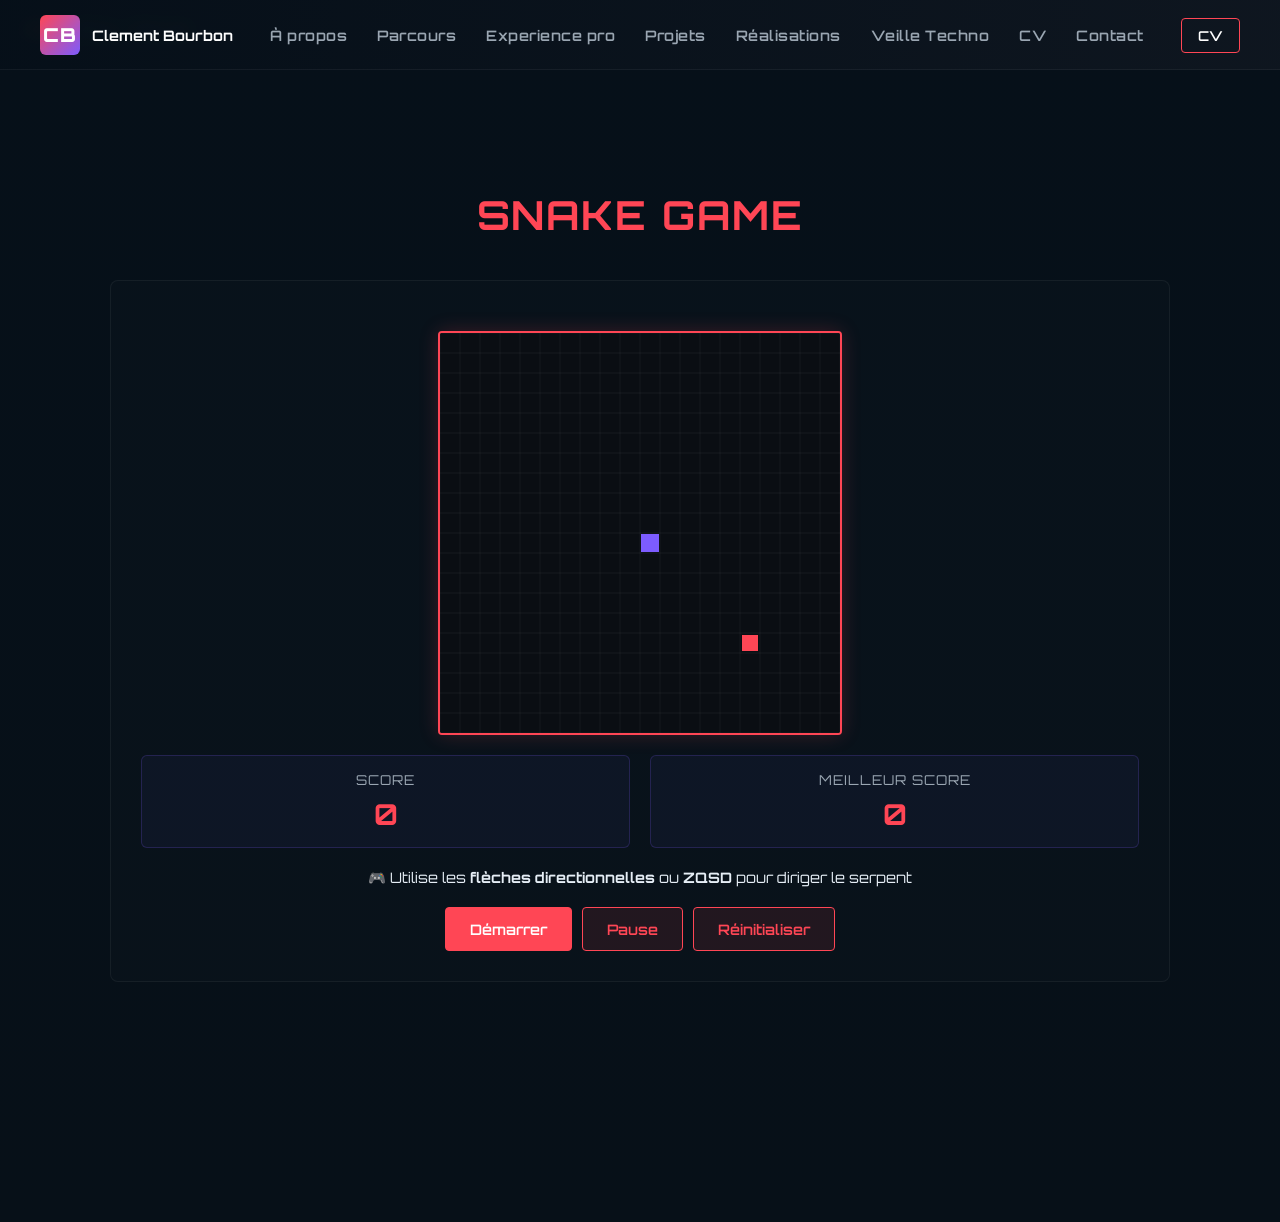
<file: snake.html>
<!DOCTYPE html>
<html lang="fr">
<head>
    <meta charset="UTF-8">
    <title>Snake Game - Portfolio</title>
    <meta name="viewport" content="width=device-width, initial-scale=1">
    <link rel="stylesheet" href="styles.css">
    <link href="https://fonts.googleapis.com/css2?family=Orbitron:wght@400;700;900&display=swap" rel="stylesheet">
    <style>
        .project-detail {
            max-width: 1140px;
            margin: 80px auto;
            padding: 40px;
        }
        .project-header {
            text-align: center;
            margin-bottom: 40px;
        }
        .project-header h1 {
            font-size: 2.5rem;
            color: var(--accent);
            margin: 0 0 10px 0;
            letter-spacing: 2px;
        }
        .project-subtitle {
            color: var(--muted);
            font-size: 1.1rem;
        }
        .game-container {
            background: rgba(255,255,255,0.01);
            padding: 30px;
            border-radius: 8px;
            border: 1px solid rgba(255,255,255,0.05);
            margin: 40px 0;
            text-align: center;
        }
        #snakeCanvas {
            background: #0a0e13;
            border: 2px solid var(--accent);
            display: block;
            margin: 20px auto;
            border-radius: 4px;
            box-shadow: 0 0 20px rgba(255,70,85,0.2);
        }
        .game-controls {
            margin: 20px 0;
            color: #e6eef6;
            font-size: 0.9rem;
        }
        .game-stats {
            display: grid;
            grid-template-columns: 1fr 1fr;
            gap: 20px;
            margin: 20px 0;
        }
        .stat-box {
            background: rgba(124,92,255,0.05);
            padding: 15px;
            border-radius: 6px;
            border: 1px solid rgba(124,92,255,0.2);
        }
        .stat-label {
            color: var(--muted);
            font-size: 0.85rem;
            text-transform: uppercase;
            letter-spacing: 1px;
        }
        .stat-value {
            color: var(--accent);
            font-size: 1.8rem;
            font-weight: 700;
            margin-top: 8px;
        }
        .game-buttons {
            display: flex;
            gap: 10px;
            justify-content: center;
            margin-top: 20px;
            flex-wrap: wrap;
        }
        .btn-game {
            padding: 12px 24px;
            border: 1px solid var(--accent);
            background: rgba(255,70,85,0.1);
            color: var(--accent);
            border-radius: 4px;
            cursor: pointer;
            font-weight: 600;
            transition: all .3s;
            font-family: 'Orbitron', sans-serif;
            font-size: 0.9rem;
        }
        .btn-game:hover {
            background: rgba(255,70,85,0.2);
            box-shadow: 0 4px 12px rgba(255,70,85,0.15);
        }
        .btn-game.active {
            background: var(--accent);
            color: #fff;
        }
        .project-info {
            display: grid;
            grid-template-columns: 1fr 1fr;
            gap: 30px;
            margin-top: 40px;
        }
        .info-box {
            background: rgba(255,255,255,0.01);
            padding: 20px;
            border-radius: 6px;
            border: 1px solid rgba(255,255,255,0.05);
        }
        .info-box h3 {
            color: var(--accent-2);
            margin-top: 0;
        }
        .info-box p {
            color: #e6eef6;
            line-height: 1.8;
            margin: 0;
        }
        .back-btn {
            display: inline-block;
            margin-bottom: 30px;
            padding: 10px 20px;
            background: rgba(124,92,255,0.1);
            border: 1px solid rgba(124,92,255,0.3);
            border-radius: 4px;
            color: var(--accent-2);
            text-decoration: none;
            font-weight: 600;
            transition: all .3s;
        }
        .back-btn:hover {
            background: rgba(124,92,255,0.2);
            border-color: rgba(124,92,255,0.5);
        }
        .instructions {
            background: rgba(255,70,85,0.05);
            padding: 20px;
            border-left: 4px solid var(--accent);
            border-radius: 4px;
            margin-top: 20px;
        }
        .instructions h4 {
            color: var(--accent);
            margin-top: 0;
        }
        .instructions p {
            color: #e6eef6;
            margin: 8px 0;
        }
        @media (max-width: 768px) {
            .project-info {
                grid-template-columns: 1fr;
            }
            .game-stats {
                grid-template-columns: 1fr;
            }
        }
    </style>
</head>
<body>
    <div class="hud"><span class="ping">PING</span> 28ms · <span style="color:var(--muted)">FPS</span> 144</div>
    <nav class="top-nav">
        <div class="nav-left">
            <div class="logo">CB</div>
            <span class="logo-text">Clement Bourbon</span>
        </div>
        <div class="nav-center">
            <a href="index.html#about">À propos</a>
            <a href="index.html#education">Parcours</a>
            <a href="index.html#experience">Experience pro</a>
            <a href="index.html#projects">Projets</a>
            <a href="index.html#realisations">Réalisations</a>
            <a href="index.html#veille">Veille Techno</a>
            <a href="index.html#cv">CV</a>
            <a href="index.html#contact">Contact</a>
        </div>
        <div class="nav-right">
            <a href="#" class="nav-cta">CV</a>
        </div>
    </nav>

    <main style="padding-top: 70px;">
        <div class="project-detail">
            <div class="project-header">
                <h1>SNAKE GAME</h1>
            </div>

            <div class="game-container">
                <canvas id="snakeCanvas" width="400" height="400"></canvas>
                
                <div class="game-stats">
                    <div class="stat-box">
                        <div class="stat-label">Score</div>
                        <div class="stat-value" id="score">0</div>
                    </div>
                    <div class="stat-box">
                        <div class="stat-label">Meilleur Score</div>
                        <div class="stat-value" id="bestScore">0</div>
                    </div>
                </div>

                <div class="game-controls">
                    <p>🎮 Utilise les <strong>flèches directionnelles</strong> ou <strong>ZQSD</strong> pour diriger le serpent</p>
                </div>

                <div class="game-buttons">
                    <button class="btn-game active" onclick="startGame()">Démarrer</button>
                    <button class="btn-game" onclick="pauseGame()">Pause</button>
                    <button class="btn-game" onclick="resetGame()">Réinitialiser</button>
                </div>
            </div>
        </div>
    </main>

    <script>
        const canvas = document.getElementById('snakeCanvas');
        const ctx = canvas.getContext('2d');
        
        const gridSize = 20;
        const tileCount = canvas.width / gridSize;
        
        let snake = [{x: 10, y: 10}];
        let food = {x: 15, y: 15};
        let direction = {x: 1, y: 0};
        let nextDirection = {x: 1, y: 0};
        let score = 0;
        let bestScore = localStorage.getItem('snakeBestScore') || 0;
        let gameRunning = false;
        let gamePaused = false;
        let gameSpeed = 150;
        
        document.getElementById('bestScore').textContent = bestScore;
        
        function drawGame() {
            // Fond
            ctx.fillStyle = '#0a0e13';
            ctx.fillRect(0, 0, canvas.width, canvas.height);
            
            // Grille
            ctx.strokeStyle = 'rgba(255, 255, 255, 0.05)';
            ctx.lineWidth = 1;
            for (let i = 0; i <= tileCount; i++) {
                ctx.beginPath();
                ctx.moveTo(i * gridSize, 0);
                ctx.lineTo(i * gridSize, canvas.height);
                ctx.stroke();
                
                ctx.beginPath();
                ctx.moveTo(0, i * gridSize);
                ctx.lineTo(canvas.width, i * gridSize);
                ctx.stroke();
            }
            
            // Nourriture
            ctx.fillStyle = '#ff4655';
            ctx.fillRect(food.x * gridSize + 2, food.y * gridSize + 2, gridSize - 4, gridSize - 4);
            
            // Serpent
            snake.forEach((segment, index) => {
                if (index === 0) {
                    ctx.fillStyle = '#7c5cff';
                } else {
                    ctx.fillStyle = 'rgba(124, 92, 255, 0.7)';
                }
                ctx.fillRect(segment.x * gridSize + 1, segment.y * gridSize + 1, gridSize - 2, gridSize - 2);
            });
        }
        
        function update() {
            if (!gameRunning || gamePaused) return;
            
            direction = nextDirection;
            
            const head = snake[0];
            const newHead = {
                x: head.x + direction.x,
                y: head.y + direction.y
            };
            
            // Collision avec les murs
            if (newHead.x < 0 || newHead.x >= tileCount || newHead.y < 0 || newHead.y >= tileCount) {
                endGame();
                return;
            }
            
            // Collision avec soi-même
            for (let segment of snake) {
                if (newHead.x === segment.x && newHead.y === segment.y) {
                    endGame();
                    return;
                }
            }
            
            snake.unshift(newHead);
            
            // Collision avec nourriture
            if (newHead.x === food.x && newHead.y === food.y) {
                score += 10;
                document.getElementById('score').textContent = score;
                
                if (score > bestScore) {
                    bestScore = score;
                    localStorage.setItem('snakeBestScore', bestScore);
                    document.getElementById('bestScore').textContent = bestScore;
                }
                
                food = {
                    x: Math.floor(Math.random() * tileCount),
                    y: Math.floor(Math.random() * tileCount)
                };
                
                gameSpeed = Math.max(50, gameSpeed - 1);
            } else {
                snake.pop();
            }
        }
        
        function gameLoop() {
            update();
            drawGame();
            setTimeout(gameLoop, gameSpeed);
        }
        
        function startGame() {
            if (!gameRunning) {
                gameRunning = true;
                gamePaused = false;
                gameLoop();
            }
        }
        
        function pauseGame() {
            if (gameRunning) {
                gamePaused = !gamePaused;
            }
        }
        
        function resetGame() {
            snake = [{x: 10, y: 10}];
            food = {x: 15, y: 15};
            direction = {x: 1, y: 0};
            nextDirection = {x: 1, y: 0};
            score = 0;
            gameSpeed = 150;
            gameRunning = false;
            gamePaused = false;
            document.getElementById('score').textContent = score;
            drawGame();
        }
        
        function endGame() {
            gameRunning = false;
            alert(`Game Over! Score: ${score}\nMeilleur score: ${bestScore}`);
            resetGame();
        }
        
        document.addEventListener('keydown', (e) => {
            const key = e.key.toLowerCase();
            
            switch(key) {
                case 'arrowup':
                case 'w':
                    if (direction.y === 0) nextDirection = {x: 0, y: -1};
                    e.preventDefault();
                    break;
                case 'arrowdown':
                case 's':
                    if (direction.y === 0) nextDirection = {x: 0, y: 1};
                    e.preventDefault();
                    break;
                case 'arrowleft':
                case 'q':
                    if (direction.x === 0) nextDirection = {x: -1, y: 0};
                    e.preventDefault();
                    break;
                case 'arrowright':
                case 'd':
                    if (direction.x === 0) nextDirection = {x: 1, y: 0};
                    e.preventDefault();
                    break;
                case 'z':
                    if (direction.y === 0) nextDirection = {x: 0, y: -1};
                    e.preventDefault();
                    break;
            }
        });
        
        drawGame();
    </script>
</body>
</html>
</file>
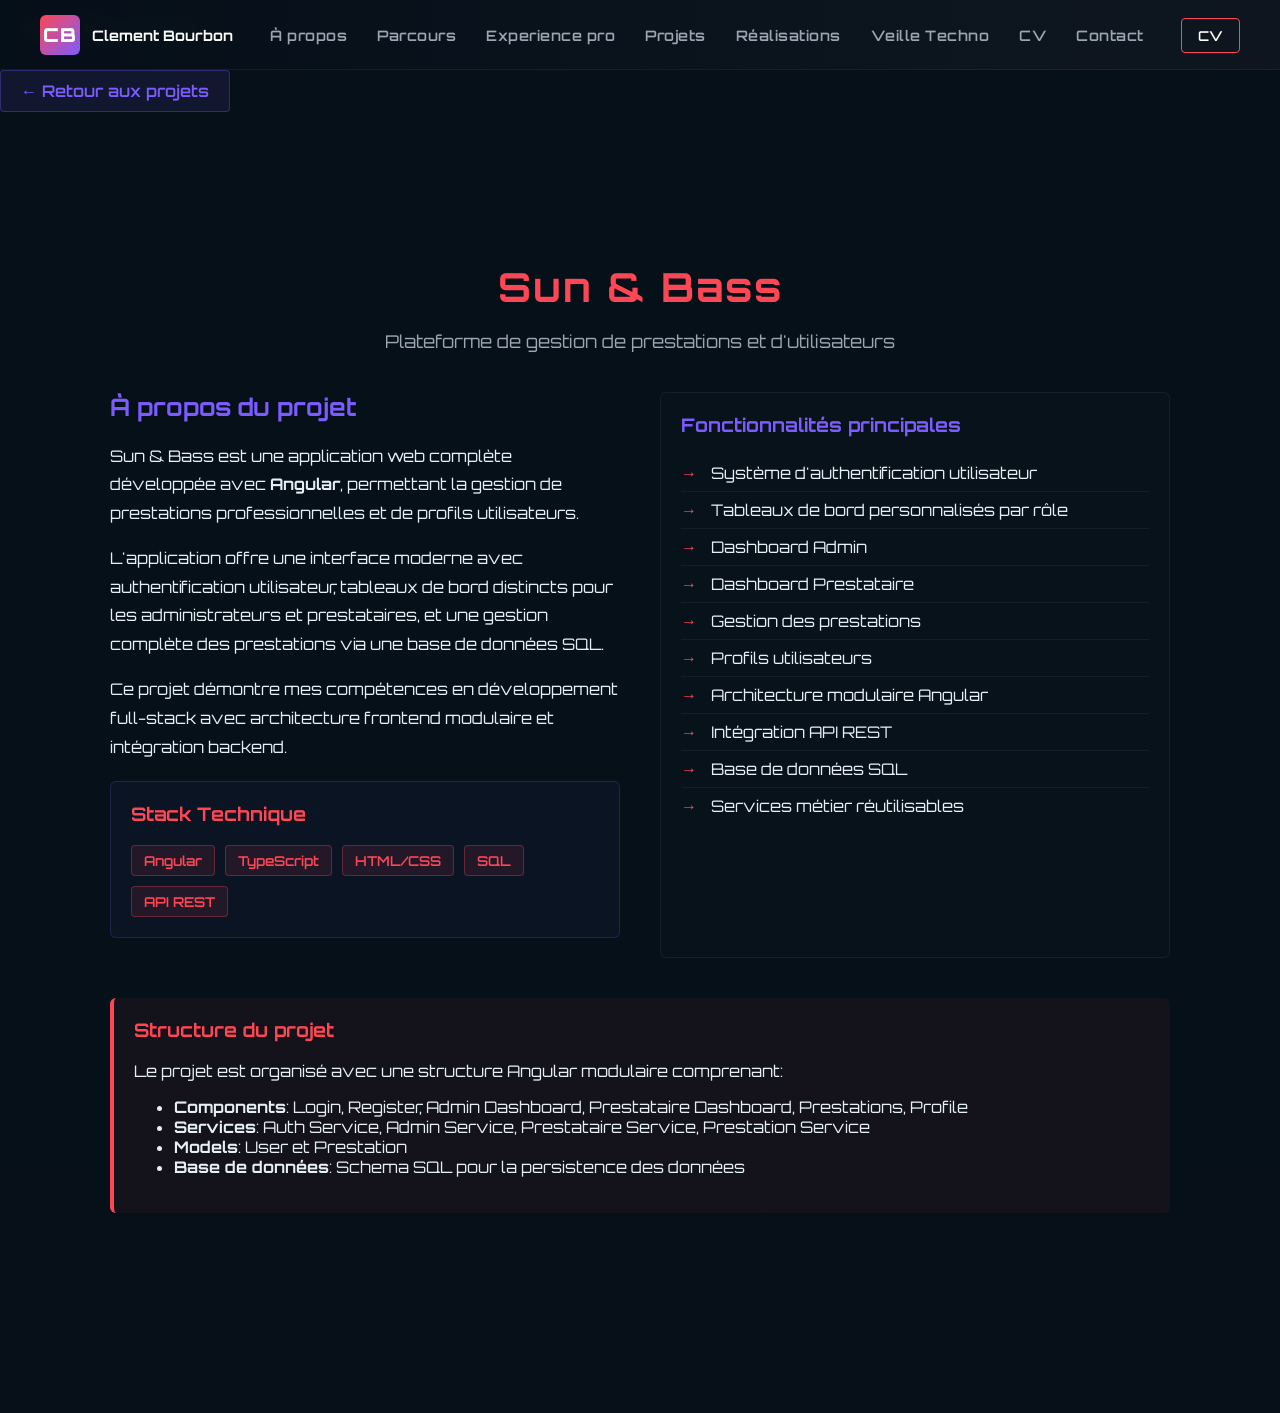
<file: sun-bass.html>
<!DOCTYPE html>
<html lang="fr">
<head>
    <meta charset="UTF-8">
    <title>Sun & Bass - Portfolio</title>
    <meta name="viewport" content="width=device-width, initial-scale=1">
    <link rel="stylesheet" href="styles.css">
    <link href="https://fonts.googleapis.com/css2?family=Orbitron:wght@400;700;900&display=swap" rel="stylesheet">
    <style>
        .project-detail {
            max-width: 1140px;
            margin: 80px auto;
            padding: 40px;
        }
        .project-header {
            text-align: center;
            margin-bottom: 40px;
        }
        .project-header h1 {
            font-size: 2.5rem;
            color: var(--accent);
            margin: 0 0 10px 0;
            letter-spacing: 2px;
        }
        .project-subtitle {
            color: var(--muted);
            font-size: 1.1rem;
        }
        .project-content {
            display: grid;
            grid-template-columns: 1fr 1fr;
            gap: 40px;
            margin-bottom: 40px;
        }
        .project-description h2 {
            color: var(--accent-2);
            margin-top: 0;
        }
        .project-description p {
            color: #e6eef6;
            line-height: 1.8;
            margin-bottom: 16px;
        }
        .tech-stack {
            background: rgba(124,92,255,0.05);
            padding: 20px;
            border-radius: 6px;
            border: 1px solid rgba(124,92,255,0.2);
            margin: 20px 0;
        }
        .tech-stack h3 {
            color: var(--accent);
            margin-top: 0;
        }
        .tech-list {
            display: flex;
            flex-wrap: wrap;
            gap: 10px;
        }
        .tech-tag {
            background: rgba(255,70,85,0.1);
            border: 1px solid rgba(255,70,85,0.3);
            padding: 6px 12px;
            border-radius: 4px;
            color: var(--accent);
            font-size: 0.85rem;
            font-weight: 600;
        }
        .features {
            background: rgba(255,255,255,0.01);
            padding: 20px;
            border-radius: 6px;
            border: 1px solid rgba(255,255,255,0.05);
        }
        .features h3 {
            color: var(--accent-2);
            margin-top: 0;
        }
        .features ul {
            list-style: none;
            padding: 0;
        }
        .features li {
            color: #e6eef6;
            padding: 8px 0;
            border-bottom: 1px solid rgba(255,255,255,0.05);
        }
        .features li:last-child {
            border-bottom: none;
        }
        .features li::before {
            content: "→ ";
            color: var(--accent);
            margin-right: 10px;
        }
        .back-btn {
            display: inline-block;
            margin-bottom: 30px;
            padding: 10px 20px;
            background: rgba(124,92,255,0.1);
            border: 1px solid rgba(124,92,255,0.3);
            border-radius: 4px;
            color: var(--accent-2);
            text-decoration: none;
            font-weight: 600;
            transition: all .3s;
        }
        .back-btn:hover {
            background: rgba(124,92,255,0.2);
            border-color: rgba(124,92,255,0.5);
        }
        @media (max-width: 768px) {
            .project-content {
                grid-template-columns: 1fr;
            }
        }
    </style>
</head>
<body>
    <div class="hud"><span class="ping">PING</span> 28ms · <span style="color:var(--muted)">FPS</span> 144</div>
    <nav class="top-nav">
        <div class="nav-left">
            <div class="logo">CB</div>
            <span class="logo-text">Clement Bourbon</span>
        </div>
        <div class="nav-center">
            <a href="index.html#about">À propos</a>
            <a href="index.html#education">Parcours</a>
            <a href="index.html#experience">Experience pro</a>
            <a href="index.html#projects">Projets</a>
            <a href="index.html#realisations">Réalisations</a>
            <a href="index.html#veille">Veille Techno</a>
            <a href="index.html#cv">CV</a>
            <a href="index.html#contact">Contact</a>
        </div>
        <div class="nav-right">
            <a href="#" class="nav-cta">CV</a>
        </div>
    </nav>

    <main style="padding-top: 70px;">
        <a href="index.html#projects" class="back-btn">← Retour aux projets</a>
        
        <div class="project-detail">
            <div class="project-header">
                <h1>Sun & Bass</h1>
                <p class="project-subtitle">Plateforme de gestion de prestations et d'utilisateurs</p>
            </div>

            <div class="project-content">
                <div class="project-description">
                    <h2>À propos du projet</h2>
                    <p>
                        Sun & Bass est une application web complète développée avec <strong>Angular</strong>, permettant la gestion de prestations professionnelles et de profils utilisateurs. 
                    </p>
                    <p>
                        L'application offre une interface moderne avec authentification utilisateur, tableaux de bord distincts pour les administrateurs et prestataires, et une gestion complète des prestations via une base de données SQL.
                    </p>
                    <p>
                        Ce projet démontre mes compétences en développement full-stack avec architecture frontend modulaire et intégration backend.
                    </p>

                    <div class="tech-stack">
                        <h3>Stack Technique</h3>
                        <div class="tech-list">
                            <span class="tech-tag">Angular</span>
                            <span class="tech-tag">TypeScript</span>
                            <span class="tech-tag">HTML/CSS</span>
                            <span class="tech-tag">SQL</span>
                            <span class="tech-tag">API REST</span>
                        </div>
                    </div>
                </div>

                <div class="features">
                    <h3>Fonctionnalités principales</h3>
                    <ul>
                        <li>Système d'authentification utilisateur</li>
                        <li>Tableaux de bord personnalisés par rôle</li>
                        <li>Dashboard Admin</li>
                        <li>Dashboard Prestataire</li>
                        <li>Gestion des prestations</li>
                        <li>Profils utilisateurs</li>
                        <li>Architecture modulaire Angular</li>
                        <li>Intégration API REST</li>
                        <li>Base de données SQL</li>
                        <li>Services métier réutilisables</li>
                    </ul>
                </div>
            </div>

            <div style="background: rgba(255,70,85,0.05); padding: 20px; border-radius: 6px; border-left: 4px solid var(--accent); margin-top: 40px;">
                <h3 style="color: var(--accent); margin-top: 0;">Structure du projet</h3>
                <p style="color: #e6eef6; margin: 0;">
                    Le projet est organisé avec une structure Angular modulaire comprenant:
                </p>
                <ul style="color: #e6eef6;">
                    <li><strong>Components</strong>: Login, Register, Admin Dashboard, Prestataire Dashboard, Prestations, Profile</li>
                    <li><strong>Services</strong>: Auth Service, Admin Service, Prestataire Service, Prestation Service</li>
                    <li><strong>Models</strong>: User et Prestation</li>
                    <li><strong>Base de données</strong>: Schema SQL pour la persistence des données</li>
                </ul>
            </div>
        </div>
    </main>
</body>
</html>
</file>
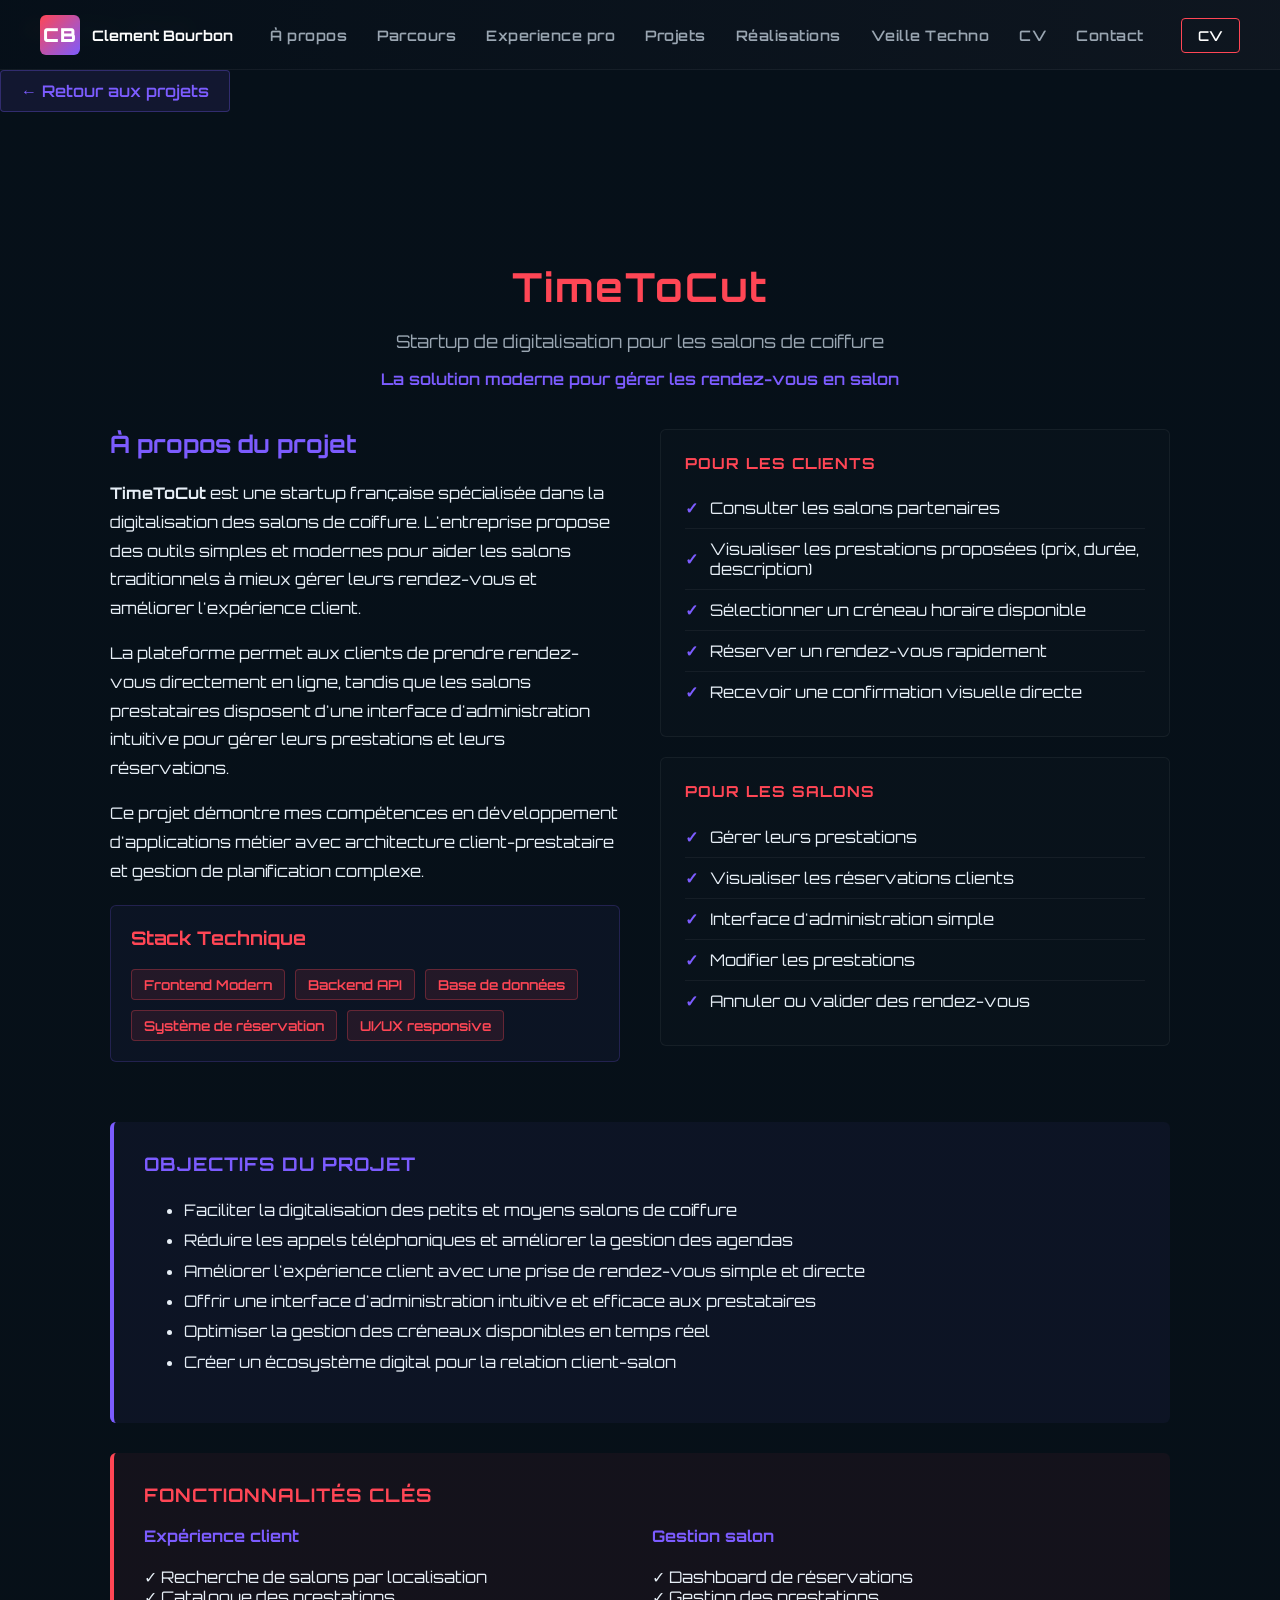
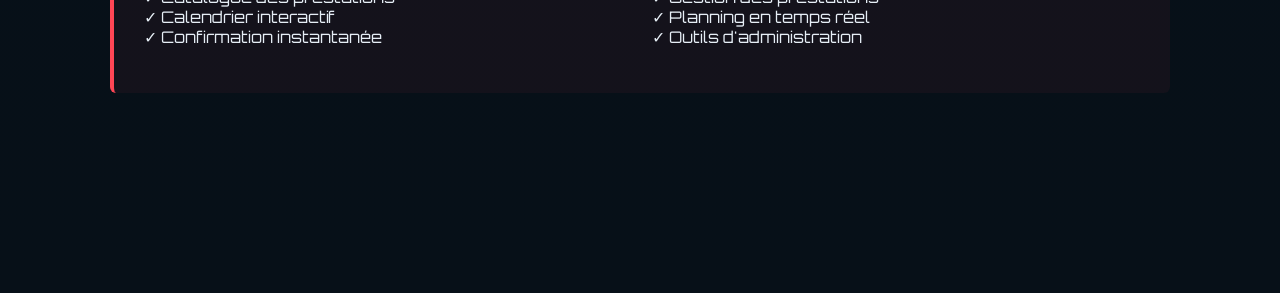
<file: timetoCut.html>
<!DOCTYPE html>
<html lang="fr">
<head>
    <meta charset="UTF-8">
    <title>TimeToCut - Portfolio</title>
    <meta name="viewport" content="width=device-width, initial-scale=1">
    <link rel="stylesheet" href="styles.css">
    <link href="https://fonts.googleapis.com/css2?family=Orbitron:wght@400;700;900&display=swap" rel="stylesheet">
    <style>
        .project-detail {
            max-width: 1140px;
            margin: 80px auto;
            padding: 40px;
        }
        .project-header {
            text-align: center;
            margin-bottom: 40px;
        }
        .project-header h1 {
            font-size: 2.5rem;
            color: var(--accent);
            margin: 0 0 10px 0;
            letter-spacing: 2px;
        }
        .project-subtitle {
            color: var(--muted);
            font-size: 1.1rem;
        }
        .project-tagline {
            color: var(--accent-2);
            font-size: 1rem;
            margin-top: 10px;
            font-weight: 600;
        }
        .project-content {
            display: grid;
            grid-template-columns: 1fr 1fr;
            gap: 40px;
            margin-bottom: 40px;
        }
        .project-description h2 {
            color: var(--accent-2);
            margin-top: 0;
        }
        .project-description p {
            color: #e6eef6;
            line-height: 1.8;
            margin-bottom: 16px;
        }
        .tech-stack {
            background: rgba(124,92,255,0.05);
            padding: 20px;
            border-radius: 6px;
            border: 1px solid rgba(124,92,255,0.2);
            margin: 20px 0;
        }
        .tech-stack h3 {
            color: var(--accent);
            margin-top: 0;
        }
        .tech-list {
            display: flex;
            flex-wrap: wrap;
            gap: 10px;
        }
        .tech-tag {
            background: rgba(255,70,85,0.1);
            border: 1px solid rgba(255,70,85,0.3);
            padding: 6px 12px;
            border-radius: 4px;
            color: var(--accent);
            font-size: 0.85rem;
            font-weight: 600;
        }
        .features {
            background: rgba(255,255,255,0.01);
            padding: 20px;
            border-radius: 6px;
            border: 1px solid rgba(255,255,255,0.05);
        }
        .features h3 {
            color: var(--accent-2);
            margin-top: 0;
        }
        .features ul {
            list-style: none;
            padding: 0;
        }
        .features li {
            color: #e6eef6;
            padding: 8px 0;
            border-bottom: 1px solid rgba(255,255,255,0.05);
        }
        .features li:last-child {
            border-bottom: none;
        }
        .features li::before {
            content: "→ ";
            color: var(--accent);
            margin-right: 10px;
        }
        .back-btn {
            display: inline-block;
            margin-bottom: 30px;
            padding: 10px 20px;
            background: rgba(124,92,255,0.1);
            border: 1px solid rgba(124,92,255,0.3);
            border-radius: 4px;
            color: var(--accent-2);
            text-decoration: none;
            font-weight: 600;
            transition: all .3s;
        }
        .back-btn:hover {
            background: rgba(124,92,255,0.2);
            border-color: rgba(124,92,255,0.5);
        }
        .user-features, .admin-features {
            background: rgba(255,255,255,0.01);
            padding: 24px;
            border-radius: 6px;
            border: 1px solid rgba(255,255,255,0.05);
            margin-bottom: 20px;
        }
        .user-features h3, .admin-features h3 {
            color: var(--accent);
            margin-top: 0;
            text-transform: uppercase;
            font-size: 0.95rem;
            letter-spacing: 1px;
        }
        .user-features ul, .admin-features ul {
            list-style: none;
            padding: 0;
            margin: 0;
        }
        .user-features li, .admin-features li {
            color: #e6eef6;
            padding: 10px 0;
            border-bottom: 1px solid rgba(255,255,255,0.05);
            display: flex;
            align-items: center;
        }
        .user-features li:last-child, .admin-features li:last-child {
            border-bottom: none;
        }
        .user-features li::before, .admin-features li::before {
            content: "✓ ";
            color: var(--accent-2);
            margin-right: 12px;
            font-weight: bold;
        }
        .section-title {
            color: var(--accent-2);
            font-size: 1.3rem;
            margin: 30px 0 20px 0;
            text-transform: uppercase;
            letter-spacing: 1px;
        }
        @media (max-width: 768px) {
            .project-content {
                grid-template-columns: 1fr;
            }
        }
    </style>
</head>
<body>
    <div class="hud"><span class="ping">PING</span> 28ms · <span style="color:var(--muted)">FPS</span> 144</div>
    <nav class="top-nav">
        <div class="nav-left">
            <div class="logo">CB</div>
            <span class="logo-text">Clement Bourbon</span>
        </div>
        <div class="nav-center">
            <a href="index.html#about">À propos</a>
            <a href="index.html#education">Parcours</a>
            <a href="index.html#experience">Experience pro</a>
            <a href="index.html#projects">Projets</a>
            <a href="index.html#realisations">Réalisations</a>
            <a href="index.html#veille">Veille Techno</a>
            <a href="index.html#cv">CV</a>
            <a href="index.html#contact">Contact</a>
        </div>
        <div class="nav-right">
            <a href="#" class="nav-cta">CV</a>
        </div>
    </nav>

    <main style="padding-top: 70px;">
        <a href="index.html#projects" class="back-btn">← Retour aux projets</a>
        
        <div class="project-detail">
            <div class="project-header">
                <h1>TimeToCut</h1>
                <p class="project-subtitle">Startup de digitalisation pour les salons de coiffure</p>
                <p class="project-tagline">La solution moderne pour gérer les rendez-vous en salon</p>
            </div>

            <div class="project-content">
                <div class="project-description">
                    <h2>À propos du projet</h2>
                    <p>
                        <strong>TimeToCut</strong> est une startup française spécialisée dans la digitalisation des salons de coiffure. L'entreprise propose des outils simples et modernes pour aider les salons traditionnels à mieux gérer leurs rendez-vous et améliorer l'expérience client.
                    </p>
                    <p>
                        La plateforme permet aux clients de prendre rendez-vous directement en ligne, tandis que les salons prestataires disposent d'une interface d'administration intuitive pour gérer leurs prestations et leurs réservations.
                    </p>
                    <p>
                        Ce projet démontre mes compétences en développement d'applications métier avec architecture client-prestataire et gestion de planification complexe.
                    </p>

                    <div class="tech-stack">
                        <h3>Stack Technique</h3>
                        <div class="tech-list">
                            <span class="tech-tag">Frontend Modern</span>
                            <span class="tech-tag">Backend API</span>
                            <span class="tech-tag">Base de données</span>
                            <span class="tech-tag">Système de réservation</span>
                            <span class="tech-tag">UI/UX responsive</span>
                        </div>
                    </div>
                </div>

                <div>
                    <div class="user-features">
                        <h3>Pour les clients</h3>
                        <ul>
                            <li>Consulter les salons partenaires</li>
                            <li>Visualiser les prestations proposées (prix, durée, description)</li>
                            <li>Sélectionner un créneau horaire disponible</li>
                            <li>Réserver un rendez-vous rapidement</li>
                            <li>Recevoir une confirmation visuelle directe</li>
                        </ul>
                    </div>

                    <div class="admin-features">
                        <h3>Pour les salons</h3>
                        <ul>
                            <li>Gérer leurs prestations</li>
                            <li>Visualiser les réservations clients</li>
                            <li>Interface d'administration simple</li>
                            <li>Modifier les prestations</li>
                            <li>Annuler ou valider des rendez-vous</li>
                        </ul>
                    </div>
                </div>
            </div>

            <div style="background: rgba(124,92,255,0.05); padding: 30px; border-radius: 6px; border-left: 4px solid var(--accent-2); margin-top: 40px;">
                <h3 style="color: var(--accent-2); margin-top: 0; text-transform: uppercase; letter-spacing: 1px;">Objectifs du projet</h3>
                <ul style="color: #e6eef6; line-height: 1.9;">
                    <li>Faciliter la digitalisation des petits et moyens salons de coiffure</li>
                    <li>Réduire les appels téléphoniques et améliorer la gestion des agendas</li>
                    <li>Améliorer l'expérience client avec une prise de rendez-vous simple et directe</li>
                    <li>Offrir une interface d'administration intuitive et efficace aux prestataires</li>
                    <li>Optimiser la gestion des créneaux disponibles en temps réel</li>
                    <li>Créer un écosystème digital pour la relation client-salon</li>
                </ul>
            </div>

            <div style="background: rgba(255,70,85,0.05); padding: 30px; border-radius: 6px; border-left: 4px solid var(--accent); margin-top: 30px;">
                <h3 style="color: var(--accent); margin-top: 0; text-transform: uppercase; letter-spacing: 1px;">Fonctionnalités clés</h3>
                <div style="display: grid; grid-template-columns: 1fr 1fr; gap: 20px;">
                    <div>
                        <h4 style="color: var(--accent-2); margin-top: 0;">Expérience client</h4>
                        <ul style="color: #e6eef6; list-style: none; padding: 0;">
                            <li>✓ Recherche de salons par localisation</li>
                            <li>✓ Catalogue des prestations</li>
                            <li>✓ Calendrier interactif</li>
                            <li>✓ Confirmation instantanée</li>
                        </ul>
                    </div>
                    <div>
                        <h4 style="color: var(--accent-2); margin-top: 0;">Gestion salon</h4>
                        <ul style="color: #e6eef6; list-style: none; padding: 0;">
                            <li>✓ Dashboard de réservations</li>
                            <li>✓ Gestion des prestations</li>
                            <li>✓ Planning en temps réel</li>
                            <li>✓ Outils d'administration</li>
                        </ul>
                    </div>
                </div>
            </div>
        </div>
    </main>
</body>
</html>
</file>
<file: styles.css>
:root{
    --bg: #061019;
    --panel: #0f1720;
    --accent: #ff4655;
    --accent-2: #7c5cff;
    --muted: #9aa6b2;
    --glass: rgba(255,255,255,0.03);
    --radius-sm: 6px;
    --radius-md: 10px;
    --shadow-soft: 0 6px 20px rgba(0,0,0,0.5);
}

/* Animations keyframes */
@keyframes fadeInUp{
    from{opacity:0;transform:translateY(30px)}
    to{opacity:1;transform:translateY(0)}
}
@keyframes slideInLeft{
    from{opacity:0;transform:translateX(-30px)}
    to{opacity:1;transform:translateX(0)}
}
@keyframes slideInRight{
    from{opacity:0;transform:translateX(30px)}
    to{opacity:1;transform:translateX(0)}
}
@keyframes pulse-glow{
    0%,100%{box-shadow:0 0 8px rgba(124,92,255,0.4), inset 0 0 10px rgba(124,92,255,0.1)}
    50%{box-shadow:0 0 16px rgba(124,92,255,0.6), inset 0 0 15px rgba(124,92,255,0.2)}
}
@keyframes scan-line{
    0%{top:0}
    100%{top:100%}
}
@keyframes glow-border{
    0%,100%{border-color:rgba(255,70,85,0.5)}
    50%{border-color:rgba(124,92,255,0.8)}
}
@keyframes slideInDown{
    from{opacity:0;transform:translateY(-20px)}
    to{opacity:1;transform:translateY(0)}
}

*{box-sizing:border-box}

body{
    font-family: 'Orbitron', 'Segoe UI', Arial, sans-serif;
    margin:0;
    background: linear-gradient(180deg,var(--bg), #071018);
    color: #e6eef6;
    -webkit-font-smoothing:antialiased;
    scroll-behavior: smooth;
}

/* Top Navigation - Sticky */
.top-nav{
    position: fixed;
    top: 0;
    left: 0;
    right: 0;
    height: 70px;
    background: linear-gradient(90deg, rgba(6,16,25,0.95), rgba(15,23,32,0.95));
    border-bottom: 1px solid rgba(255,255,255,0.05);
    display: flex;
    align-items: center;
    justify-content: space-between;
    padding: 0 40px;
    z-index: 100;
    backdrop-filter: blur(8px);
    animation: slideInDown .6s ease-out;
}

.nav-left{
    display: flex;
    align-items: center;
    gap: 12px;
}
.logo{
    width: 40px;
    height: 40px;
    background: linear-gradient(135deg, var(--accent), var(--accent-2));
    border-radius: 6px;
    display: flex;
    align-items: center;
    justify-content: center;
    color: #fff;
    font-weight: 900;
    font-size: 1.2rem;
    letter-spacing: 1px;
}
.logo-text{
    color: #fff;
    font-size: 0.9rem;
    font-weight: 700;
}

.nav-center{
    display: flex;
    gap: 30px;
}
.nav-center a{
    color: var(--muted);
    text-decoration: none;
    font-size: 0.9rem;
    font-weight: 600;
    letter-spacing: 0.5px;
    transition: color .2s;
}
.nav-center a:hover{
    color: var(--accent);
}

.nav-right a{
    color: #fff;
    text-decoration: none;
    border: 1px solid var(--accent);
    padding: 8px 16px;
    border-radius: 4px;
    font-weight: 600;
    font-size: 0.85rem;
    transition: all .2s;
}
.nav-right a:hover{
    background: rgba(255,70,85,0.1);
    box-shadow: 0 4px 12px rgba(255,70,85,0.15);
}

/* Hero Section */
.hero{
    width: 100%;
    height: 100vh;
    display: flex;
    align-items: center;
    justify-content: center;
    background: linear-gradient(180deg, rgba(6,16,25,0.5), rgba(15,23,32,0.8));
    margin-top: 70px;
    position: relative;
}
.hero::before{
    content: '';
    position: absolute;
    top: 0;
    left: 0;
    right: 0;
    bottom: 0;
    background: radial-gradient(circle at 50% 50%, rgba(124,92,255,0.08), transparent 70%);
    pointer-events: none;
}
.hero-content{
    text-align: center;
    position: relative;
    z-index: 2;
    opacity: 0;
    animation: fadeInUp 1s ease-out forwards;
}
.hero-title{
    font-size: 4.5rem;
    font-weight: 900;
    letter-spacing: 3px;
    color: var(--accent);
    margin: 0 0 20px 0;
    text-transform: uppercase;
    text-shadow: 0 0 30px rgba(255,70,85,0.3);
}
.hero-subtitle{
    font-size: 1.2rem;
    color: var(--muted);
    letter-spacing: 1px;
    margin: 0;
}

/* Main content */
main{padding:80px 0}

/* Portfolio title */
.portfolio-title{
    max-width: 1140px;
    margin: 0 auto 30px;
    font-size: 2.2rem;
    font-weight: 900;
    letter-spacing: 2px;
    color: var(--accent);
    text-transform: uppercase;
    opacity: 0;
    animation: fadeInUp .8s ease-out forwards;
}

section{max-width:1140px;margin:60px auto;background:linear-gradient(180deg, rgba(15,23,32,0.6), rgba(255,255,255,0.005));padding:40px;border-radius:8px;box-shadow:0 4px 12px rgba(0,0,0,0.3);border:1px solid rgba(255,255,255,0.06);opacity:0;animation:fadeInUp .7s ease-out forwards}
section:nth-child(1){animation-delay:.1s}
section:nth-child(2){animation-delay:.2s}
section:nth-child(3){animation-delay:.3s}
section:nth-child(4){animation-delay:.4s}
section h2{animation:slideInLeft .6s ease-out;font-size:1.15rem;color:#fff;margin-top:0;margin-bottom:16px}

.projects{display:grid;grid-template-columns:repeat(auto-fit,minmax(240px,1fr));gap:16px;margin-top:14px}

/* Project cards */
.project-card{background:rgba(255,255,255,0.01);padding:16px;border-radius:6px;border:1px solid rgba(255,255,255,0.05);position:relative;overflow:hidden;min-height:120px;display:flex;flex-direction:column;justify-content:space-between;opacity:0;animation:fadeInUp .6s ease-out forwards;transition:all .3s cubic-bezier(0.34,1.56,0.64,1)}
.project-card:nth-child(1){animation-delay:.5s}
.project-card:nth-child(2){animation-delay:.6s}
.project-card:nth-child(3){animation-delay:.7s}
.project-card:nth-child(4){animation-delay:.8s}
.project-card:nth-child(5){animation-delay:.9s}
.project-card:nth-child(6){animation-delay:1s}
.project-card h3{margin:0 0 8px 0;color:#fff;font-size:1.05rem}
.project-card p{color:var(--muted);margin:0 0 12px;flex:1;font-size:0.9rem}
.project-card:hover{border-color:rgba(124,92,255,0.5);box-shadow:0 6px 20px rgba(124,92,255,0.1);transform:translateY(-6px)}
.btn-neon{display:inline-block;padding:8px 12px;border-radius:6px;color:#fff;background:linear-gradient(90deg,var(--accent),var(--accent-2));text-decoration:none;font-weight:700;box-shadow:0 6px 16px rgba(124,92,255,0.1);transition:transform .12s,box-shadow .2s;position:relative;overflow:hidden}
.btn-neon::before{content:'';position:absolute;top:0;left:-100%;width:100%;height:100%;background:linear-gradient(90deg,transparent,rgba(255,255,255,0.2),transparent);transition:left .5s}
.btn-neon:hover{transform:translateY(-3px);box-shadow:0 8px 24px rgba(124,92,255,0.15)}
.btn-neon:hover::before{left:100%}

/* About section */
.about-section{
    background: linear-gradient(180deg, rgba(124,92,255,0.04), rgba(255,70,85,0.02)) !important;
    border: 1px solid rgba(255,70,85,0.4) !important;
    border-radius: 8px !important;
    box-shadow: 0 0 20px rgba(255,70,85,0.06), inset 0 0 10px rgba(124,92,255,0.03) !important;
    position: relative;
    padding: 20px !important;
}
.about-section h2{
    color: var(--accent);
    font-size: 1.2rem;
    letter-spacing: 0.8px;
    margin-bottom: 14px;
    margin-top: 0;
    text-transform: uppercase;
    font-weight: 700;
}
.about-section p{
    color: #e6eef6;
    font-size: 0.95rem;
    line-height: 1.7;
    margin: 0;
}

/* Education section */
.education-timeline{
    display: flex;
    flex-direction: column;
    gap: 12px;
}
.education-item{
    background: rgba(255,255,255,0.01);
    border: 1px solid rgba(255,255,255,0.05);
    border-radius: 6px;
    overflow: hidden;
    cursor: pointer;
    transition: all .18s;
}
.education-item:hover{
    border-color: rgba(124,92,255,0.4);
    box-shadow: 0 4px 12px rgba(124,92,255,0.08);
}
.education-header{
    display: flex;
    align-items: center;
    gap: 10px;
    padding: 12px;
    background: rgba(124,92,255,0.03);
}
.education-title{
    font-weight: 700;
    color: #fff;
    flex: 1;
    font-size: 1.05rem;
}
.education-option{
    color: var(--accent);
    font-size: 0.9rem;
    font-weight: 600;
}
.education-toggle{
    width: 24px;
    height: 24px;
    display: flex;
    align-items: center;
    justify-content: center;
    background: rgba(124,92,255,0.15);
    border-radius: 4px;
    color: var(--accent);
    font-weight: 700;
    transition: transform .18s, background .18s;
}
.education-content{
    max-height: 0;
    overflow: hidden;
    transition: max-height .25s ease, padding .25s ease;
    padding: 0 12px;
}
.education-item.active .education-content{
    max-height: 200px;
    padding: 10px 12px 12px;
}
.education-item.active .education-toggle{
    transform: rotate(45deg);
    background: rgba(124,92,255,0.3);
}
.education-content p{
    margin: 6px 0;
    color: var(--muted);
    font-size: 0.9rem;
    line-height: 1.5;
}
.education-content p:first-child{
    margin-top: 0;
}

/* Experience section */
.experience-timeline{
    display: flex;
    flex-direction: column;
    gap: 12px;
}
.experience-item{
    background: rgba(255,255,255,0.01);
    border: 1px solid rgba(255,255,255,0.05);
    border-radius: 6px;
    overflow: hidden;
    padding: 12px;
    transition: all .18s;
}
.experience-item:hover{
    border-color: rgba(255,70,85,0.4);
    box-shadow: 0 4px 12px rgba(255,70,85,0.08);
}
.experience-header{
    display: flex;
    flex-direction: column;
    gap: 6px;
    margin-bottom: 8px;
}
.experience-title{
    font-weight: 700;
    color: #fff;
    font-size: 1.05rem;
}
.experience-company{
    color: var(--accent);
    font-size: 0.9rem;
    font-weight: 600;
}
.experience-date{
    color: var(--muted);
    font-size: 0.85rem;
}
.experience-content p{
    margin: 0;
    color: var(--muted);
    font-size: 0.9rem;
    line-height: 1.5;
}

footer{text-align:center;padding:16px 0;color:var(--muted);margin-top:18px;border-top:1px solid rgba(255,255,255,0.02)}

/* Réalisations Profesionnelles Section */
.realisations-container {
    display: flex;
    flex-direction: column;
    gap: 20px;
}

.pdf-viewer-wrapper {
    background: linear-gradient(180deg, rgba(124,92,255,0.05), rgba(255,70,85,0.03));
    border: 1px solid rgba(124,92,255,0.3);
    border-radius: 10px;
    overflow: hidden;
    box-shadow: 0 8px 32px rgba(124,92,255,0.1);
    transition: all .3s ease;
}

.pdf-viewer-wrapper:hover {
    border-color: rgba(124,92,255,0.5);
    box-shadow: 0 12px 40px rgba(124,92,255,0.15);
    transform: translateY(-2px);
}

.pdf-header {
    padding: 16px 20px;
    background: rgba(124,92,255,0.08);
    border-bottom: 1px solid rgba(124,92,255,0.2);
    display: flex;
    align-items: center;
    gap: 12px;
}

.pdf-title {
    font-size: 1.05rem;
    font-weight: 700;
    color: #fff;
    letter-spacing: 0.5px;
}

.pdf-embed {
    padding: 20px;
    background: rgba(0, 0, 0, 0.2);
    display: flex;
    justify-content: center;
    align-items: center;
    min-height: 650px;
}

.pdf-embed iframe {
    border-radius: 8px;
    box-shadow: 0 4px 16px rgba(0, 0, 0, 0.3);
}

.pdf-actions {
    padding: 20px;
    background: rgba(124,92,255,0.04);
    border-top: 1px solid rgba(124,92,255,0.2);
    display: flex;
    justify-content: center;
    gap: 12px;
}

.btn-download-pdf {
    display: inline-flex;
    align-items: center;
    gap: 8px;
    padding: 12px 24px;
    background: linear-gradient(135deg, var(--accent), var(--accent-2));
    color: #fff;
    text-decoration: none;
    border-radius: 8px;
    font-weight: 700;
    font-size: 0.95rem;
    letter-spacing: 0.5px;
    transition: all .3s cubic-bezier(0.34, 1.56, 0.64, 1);
    box-shadow: 0 6px 20px rgba(124,92,255,0.2);
    border: 1px solid rgba(255, 255, 255, 0.1);
    cursor: pointer;
}

.btn-download-pdf:hover {
    transform: translateY(-3px);
    box-shadow: 0 10px 30px rgba(124,92,255,0.3);
    border-color: rgba(255, 255, 255, 0.2);
}

.btn-download-pdf:active {
    transform: translateY(-1px);
}

@media (max-width: 768px) {
    .pdf-embed {
        min-height: 500px;
        padding: 12px;
    }
    .pdf-embed iframe {
        height: 500px !important;
    }
    .pdf-header {
        padding: 12px 16px;
    }
    .pdf-title {
        font-size: 0.95rem;
    }
}

/* Contact links styling */
#contact a{
    color: var(--accent);
    text-decoration: none;
    font-weight: 600;
    transition: color .2s;
}
#contact a:hover{
    color: var(--accent-2);
}

/* Veille Techno Section */
.veille-intro {
    background: rgba(124,92,255,0.1);
    border-left: 4px solid var(--accent-2);
    padding: 16px 20px;
    border-radius: 6px;
    margin-bottom: 24px;
}

.veille-intro p {
    margin: 8px 0;
    color: #e6eef6;
    font-size: 1rem;
    font-weight: 600;
}

.veille-section{
    display: flex;
    flex-direction: column;
    gap: 20px;
    margin-top: 20px;
}

.veille-card{
    background: linear-gradient(135deg, rgba(124,92,255,0.06), rgba(255,70,85,0.02));
    border: 1px solid rgba(124,92,255,0.25);
    border-radius: 10px;
    padding: 24px;
    transition: all .3s ease;
    position: relative;
    overflow: hidden;
}

.veille-card::before{
    content: '';
    position: absolute;
    top: 0;
    left: 0;
    right: 0;
    bottom: 0;
    background: radial-gradient(circle at 20% 50%, rgba(124,92,255,0.03), transparent 70%);
    pointer-events: none;
}

.veille-card:hover{
    border-color: rgba(124,92,255,0.5);
    box-shadow: 0 10px 30px rgba(124,92,255,0.15), inset 0 0 15px rgba(124,92,255,0.04);
    transform: translateY(-2px);
}

.veille-subtitle{
    color: var(--accent);
    font-size: 1.05rem;
    font-weight: 700;
    margin: 24px 0 16px 0;
    letter-spacing: 0.8px;
    text-transform: uppercase;
    position: relative;
    z-index: 1;
    display: flex;
    align-items: center;
    gap: 10px;
}

.veille-subtitle:first-of-type {
    margin-top: 0;
}

.veille-content{
    position: relative;
    z-index: 1;
    color: #e6eef6;
    line-height: 1.8;
    font-size: 0.98rem;
}

.veille-content p{
    margin: 14px 0;
    color: #e6eef6;
    line-height: 1.8;
}

.veille-content p strong{
    color: #fff;
    font-weight: 700;
}

.veille-content ul,
.veille-content ol{
    margin: 16px 0;
    padding-left: 28px;
    color: #e6eef6;
}

.veille-content li{
    margin: 10px 0;
    color: #e6eef6;
    line-height: 1.7;
}

.veille-content li strong{
    color: #fff;
    font-weight: 600;
}

.sources-list li::before{
    content: '🔗 ';
    margin-right: 6px;
}

.discovery-item{
    background: linear-gradient(135deg, rgba(124,92,255,0.08), rgba(255,70,85,0.03));
    border-left: 4px solid var(--accent);
    padding: 18px 18px 18px 20px;
    margin: 16px 0;
    border-radius: 6px;
    transition: all .2s ease;
}

.discovery-item:hover{
    background: rgba(124,92,255,0.12);
    border-left-color: var(--accent-2);
    transform: translateX(4px);
    box-shadow: 0 6px 16px rgba(124,92,255,0.1);
}

.discovery-item h4{
    margin: 0 0 10px 0;
    color: #fff;
    font-size: 1.02rem;
    font-weight: 700;
    letter-spacing: 0.3px;
}

.discovery-item p{
    margin: 8px 0;
    color: #e6eef6;
    line-height: 1.7;
    font-size: 0.95rem;
}

/* Synthèse Header Styles */
.synthese-header {
    background: rgba(124,92,255,0.08);
    border: 1px solid rgba(124,92,255,0.3);
    border-radius: 8px;
    padding: 24px;
    margin-bottom: 30px;
}

.synthese-info {
    display: grid;
    grid-template-columns: repeat(auto-fit, minmax(300px, 1fr));
    gap: 16px;
}

.info-row {
    display: flex;
    flex-direction: column;
    gap: 6px;
}

.info-label {
    font-size: 0.85rem;
    font-weight: 700;
    color: var(--accent-2);
    text-transform: uppercase;
    letter-spacing: 0.5px;
}

.info-value {
    font-size: 0.95rem;
    color: #e6eef6;
    word-break: break-word;
}

/* Réalisations Table Styles */
.realisations-table-wrapper {
    margin-bottom: 30px;
    overflow-x: auto;
}

.realisations-subtitle {
    font-size: 1rem;
    font-weight: 700;
    color: var(--accent);
    margin: 0 0 16px 0;
    text-transform: uppercase;
    letter-spacing: 0.8px;
    padding-bottom: 12px;
    border-bottom: 2px solid rgba(255,70,85,0.3);
}

.realisations-table {
    width: 100%;
    border-collapse: collapse;
    background: rgba(255,255,255,0.02);
    border: 1px solid rgba(124,92,255,0.2);
    border-radius: 8px;
    overflow: hidden;
    box-shadow: 0 4px 12px rgba(0,0,0,0.2);
}

.realisations-table thead {
    background: linear-gradient(90deg, rgba(124,92,255,0.15), rgba(255,70,85,0.08));
    border-bottom: 2px solid rgba(124,92,255,0.3);
}

.realisations-table th {
    padding: 16px 12px;
    text-align: left;
    font-size: 0.9rem;
    font-weight: 700;
    color: var(--accent-2);
    text-transform: uppercase;
    letter-spacing: 0.5px;
    white-space: nowrap;
    border-right: 1px solid rgba(124,92,255,0.2);
}

.realisations-table th:last-child {
    border-right: none;
}

.realisations-table tbody tr {
    border-bottom: 1px solid rgba(124,92,255,0.15);
    transition: all .2s ease;
}

.realisations-table tbody tr:hover {
    background: rgba(124,92,255,0.08);
}

.realisations-table tbody tr:last-child {
    border-bottom: none;
}

.realisations-table td {
    padding: 14px 12px;
    font-size: 0.9rem;
    color: #e6eef6;
    border-right: 1px solid rgba(124,92,255,0.15);
}

.realisations-table td:last-child {
    border-right: none;
}

.realization-name {
    font-weight: 600;
    color: #fff;
    min-width: 250px;
}

.realization-name small {
    display: block;
    font-size: 0.85rem;
    color: var(--muted);
    font-weight: 400;
    margin-top: 4px;
}

.competence-cell {
    text-align: center;
    font-weight: 700;
    color: var(--accent);
    font-size: 1.1rem;
    min-width: 80px;
}

@media (max-width: 1024px) {
    .realisations-table-wrapper {
        margin-bottom: 20px;
    }
    .realisations-table th,
    .realisations-table td {
        padding: 12px 8px;
        font-size: 0.85rem;
    }
    .realization-name {
        min-width: 180px;
    }
}

@media (max-width: 768px) {
    .synthese-info {
        grid-template-columns: 1fr;
    }
    .realisations-table-wrapper {
        overflow-x: auto;
        -webkit-overflow-scrolling: touch;
    }
    .realisations-table {
        min-width: 600px;
    }
    .realisations-table th,
    .realisations-table td {
        padding: 10px 6px;
        font-size: 0.8rem;
    }
    .realization-name {
        min-width: 140px;
        font-size: 0.85rem;
    }
    .competence-cell {
        min-width: 60px;
        font-size: 0.95rem;
    }
}

.impact-badge{
    display: inline-block;
    padding: 4px 10px;
    background: rgba(255,70,85,0.15);
    border: 1px solid rgba(255,70,85,0.4);
    border-radius: 4px;
    color: var(--accent);
    font-size: 0.8rem;
    font-weight: 600;
    text-transform: uppercase;
    letter-spacing: 0.5px;
}

/* CV Section */
.cv-container{
    display: flex;
    flex-direction: column;
    gap: 16px;
    margin-top: 20px;
}

.cv-image-viewer{
    display: flex;
    justify-content: center;
    align-items: center;
    background: rgba(0,0,0,0.3);
    border: 1px solid rgba(255,255,255,0.08);
    border-radius: 6px;
    padding: 20px;
    min-height: 400px;
}

.cv-image{
    max-width: 100%;
    height: auto;
    border-radius: 4px;
    box-shadow: 0 6px 20px rgba(0,0,0,0.4);
}

.cv-download{
    display: flex;
    justify-content: center;
}

.btn-download{
    display: inline-block;
    padding: 12px 24px;
    background: linear-gradient(90deg, var(--accent), var(--accent-2));
    color: #fff;
    text-decoration: none;
    font-weight: 700;
    border-radius: 6px;
    box-shadow: 0 6px 16px rgba(124,92,255,0.2);
    transition: all .3s ease;
    font-size: 1rem;
}

.btn-download:hover{
    transform: translateY(-3px);
    box-shadow: 0 8px 24px rgba(124,92,255,0.3);
}

/* HUD */
.hud{position:fixed;left:14px;top:14px;padding:6px 10px;background:rgba(8,10,12,0.5);backdrop-filter:blur(4px);border-radius:8px;border:1px solid rgba(255,255,255,0.02);color:var(--muted);font-size:0.85rem;z-index:60}
.hud .ping{color:var(--accent);font-weight:700;margin-right:8px}

@media(max-width:600px){.top-row{flex-direction:column}.avatar-placeholder{width:64px;height:64px}section{padding:14px}}
</file>
